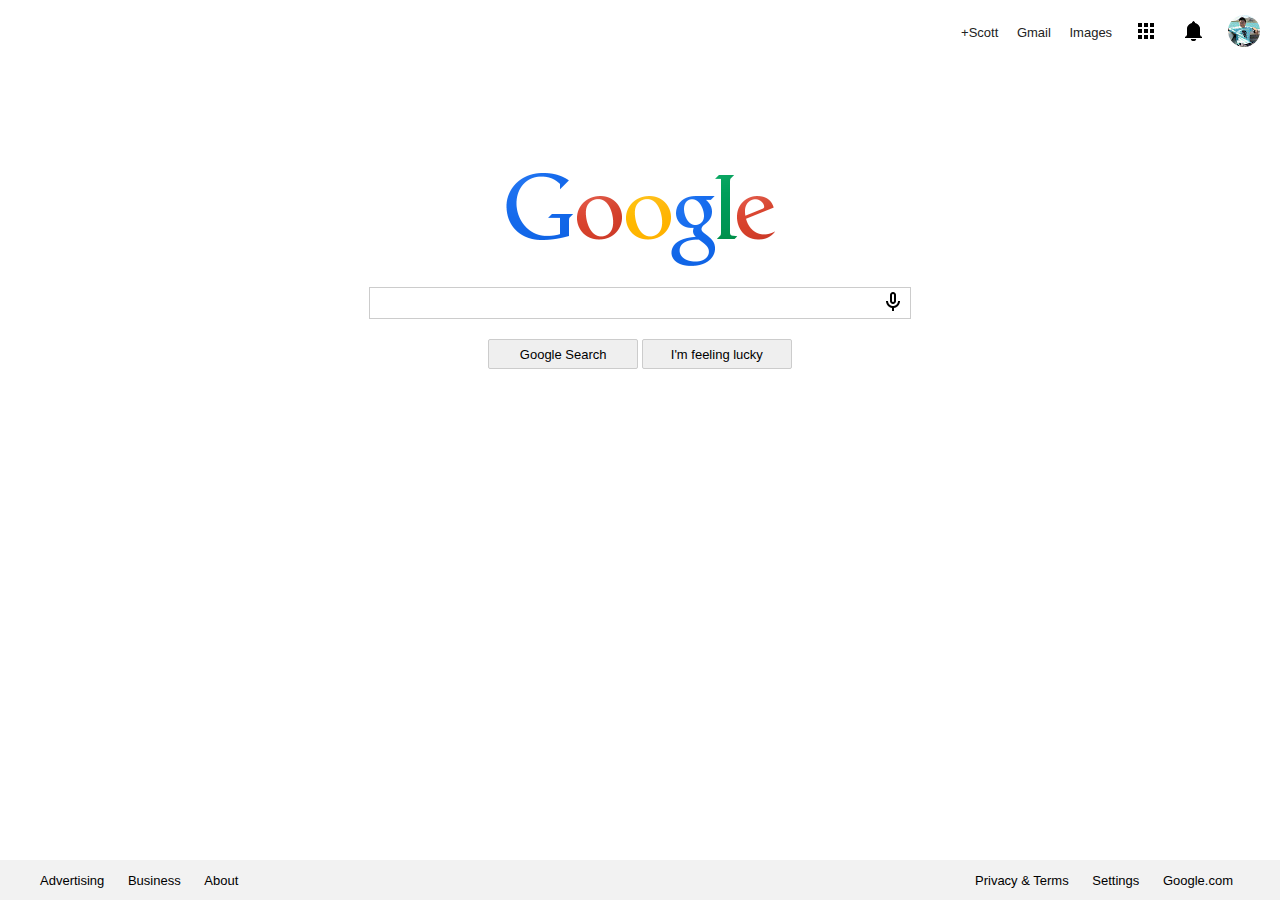
<file: google_homepage/index.html>
<!DOCTYPE html>
<html>

<head>
  <title>Google</title>
  <link rel="stylesheet" type="text/css" href="css/style.css">
  <link rel="stylesheet" type="text/css" href="css/normalize.css">
</head>

<body>
	<div id="nav">
    <div id="navbar">
	    <a href="#">+Scott</a>
	    <a href="#">Gmail</a>
	    <a href="#">Images</a>
      <a href="#"><img src="img/grid.png"></a>
      <a href="#"><img src="img/bell.png"></a>
      <a href="#"><img id="photo" src="img/photo.jpg"></a>
    </div>
	</div>

  <div id="searchbox">
    <img id="logo" src="img/google.png"><a/>
    <div id="searchform">
      <input type="text">
      <a href="#"><img id="voice" src="img/voice.gif"></a>
    </form>
  </div class="buttons">
    <button>Google Search</button>
    <button>I'm feeling lucky</button>
  </div>

  <div class="footer">
    <ul id="left">
      <li><a href="#"></a>Advertising</li>
      <li><a href="#"></a>Business</li>
      <li><a href="#"></a>About</li>
    </ul>

    <ul id="right">
      <li><a href="#"></a>Privacy & Terms</li>
      <li><a href="#"></a>Settings</li>
      <li><a href="#"></a>Google.com</li>
    </ul>

  </div>









</body>











</html>
</file>
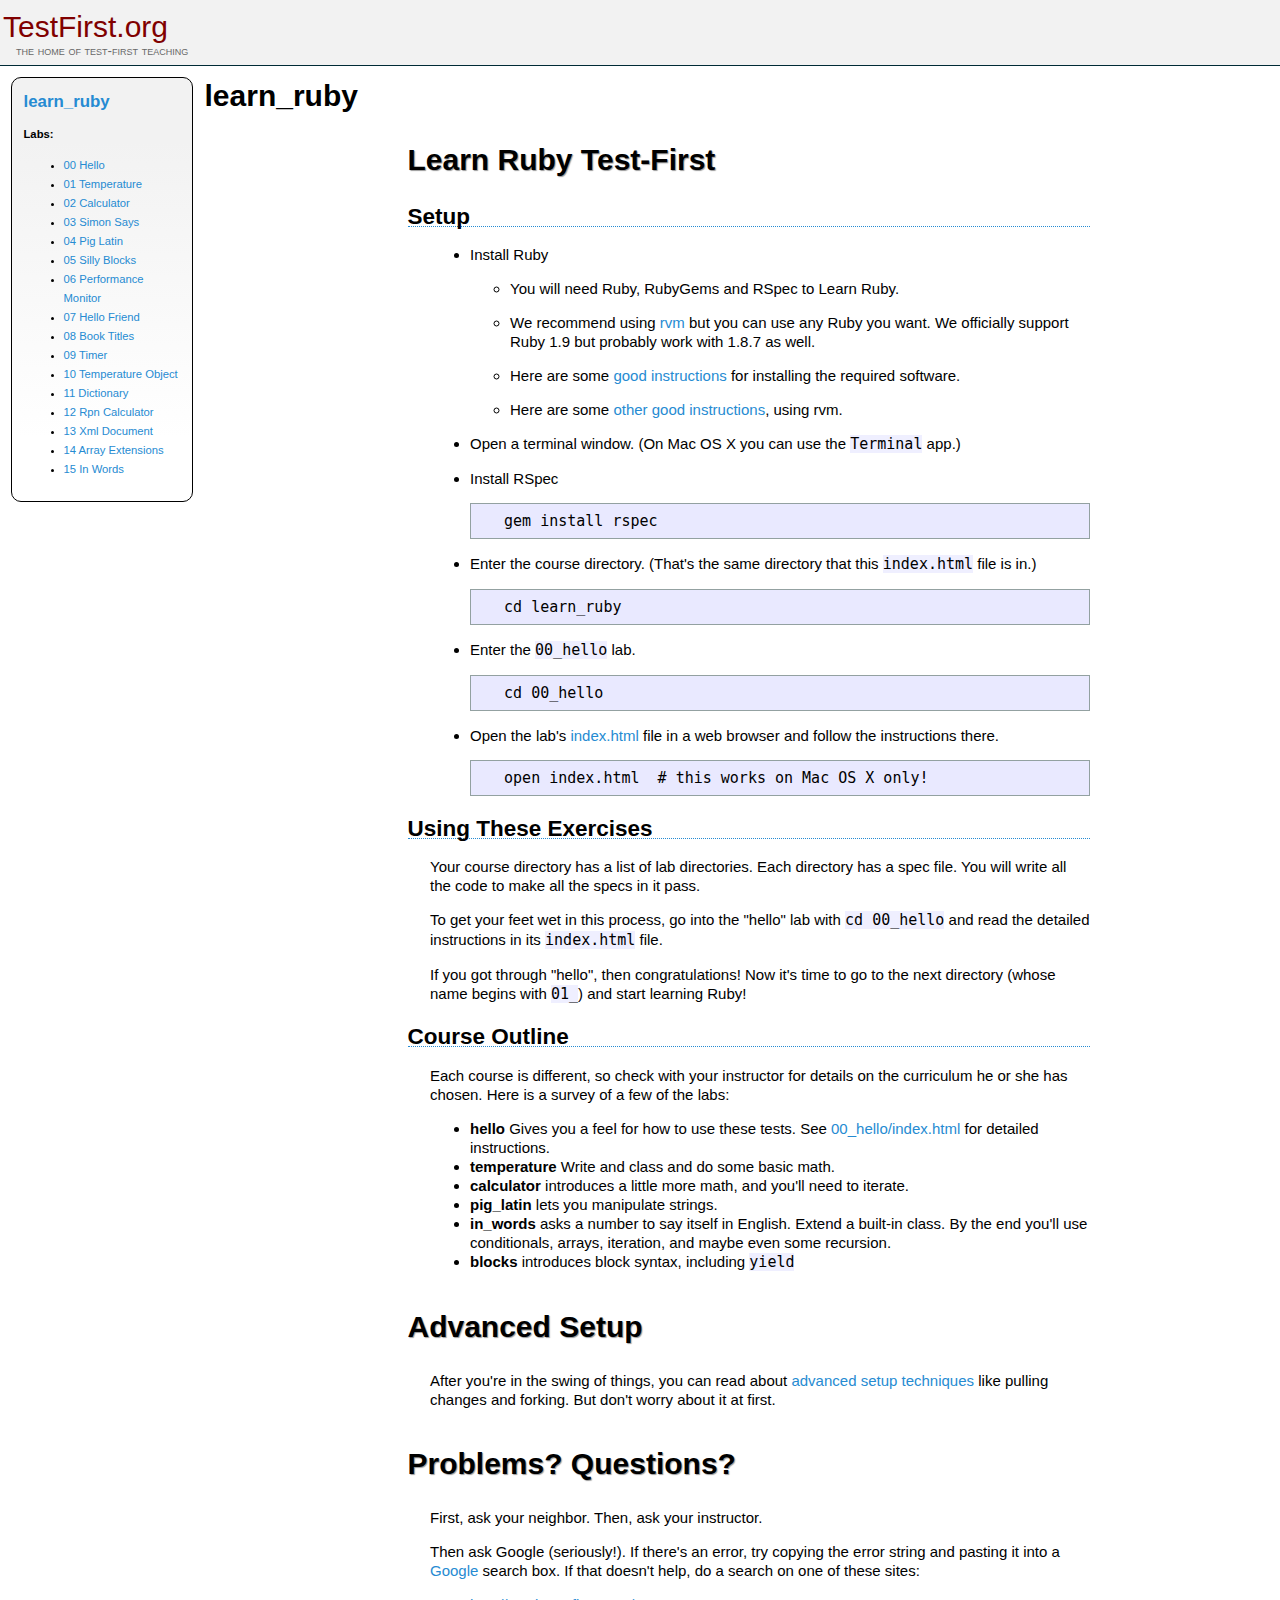
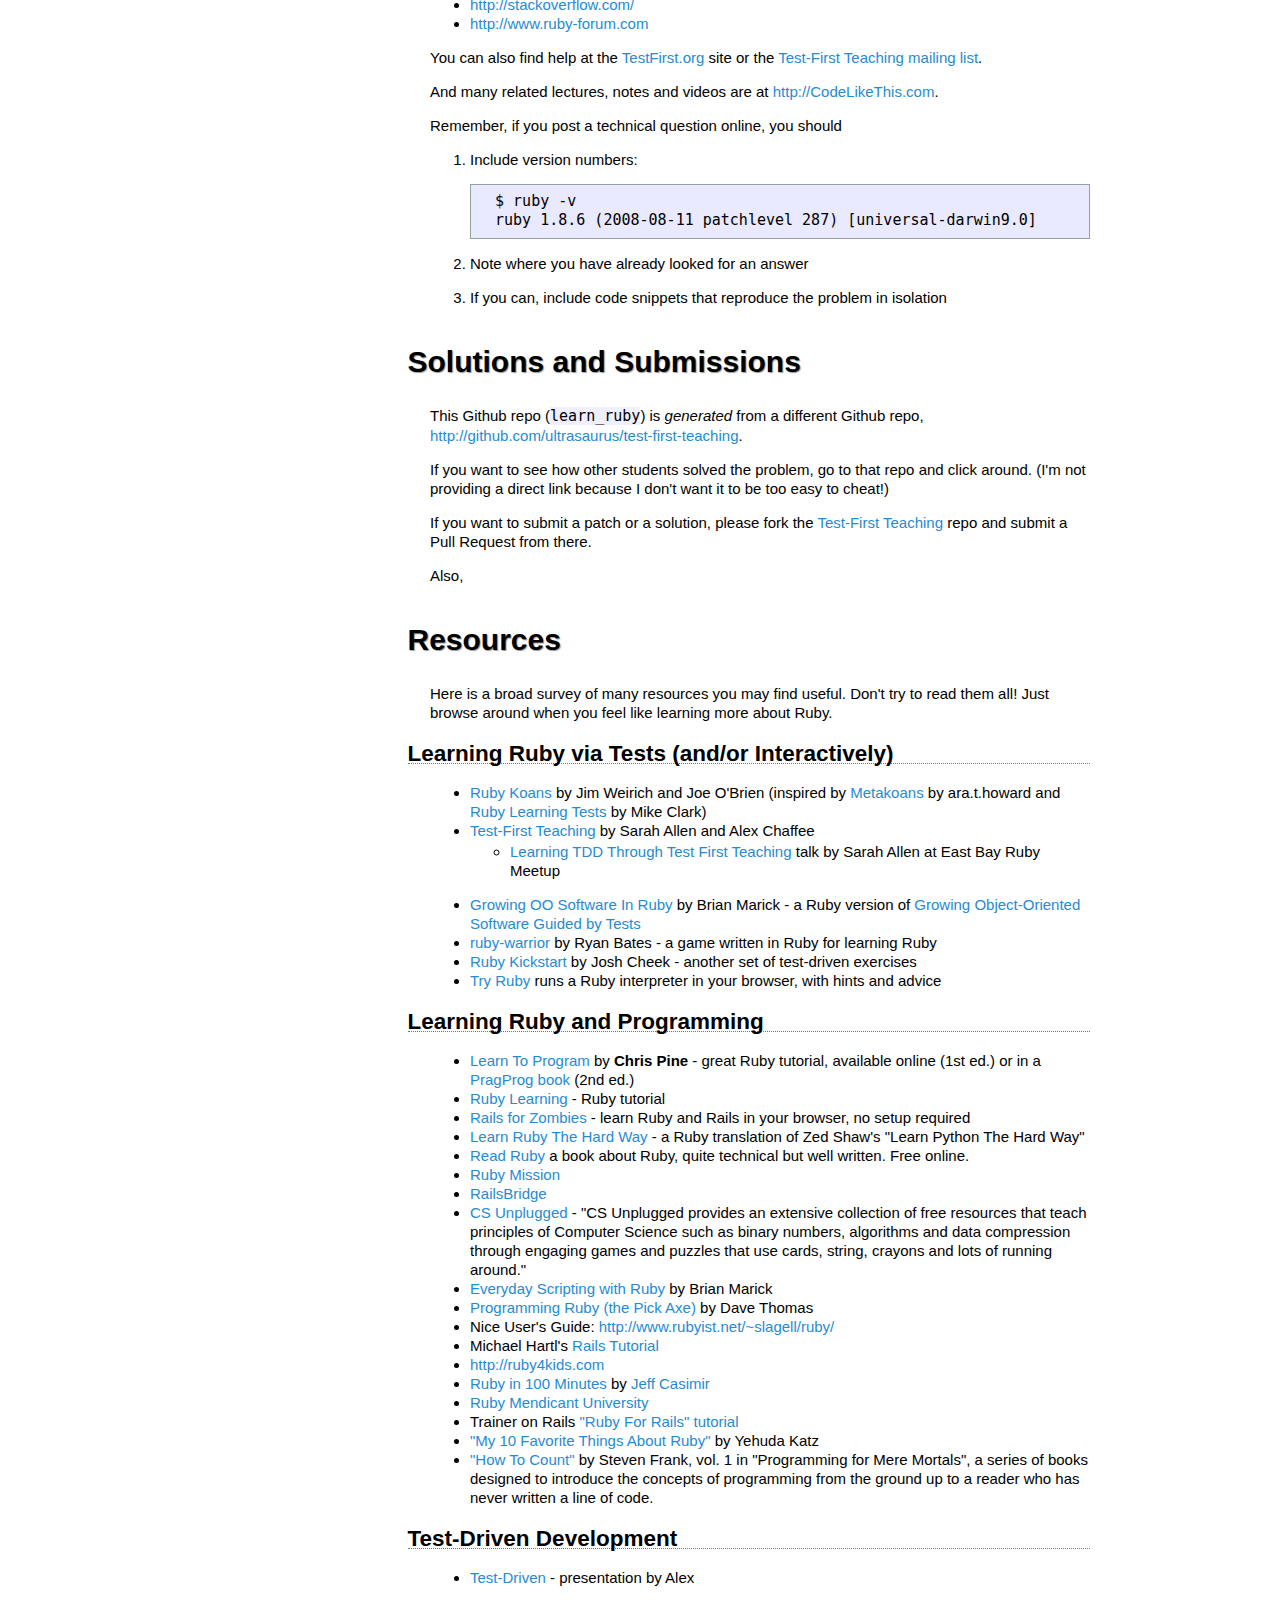
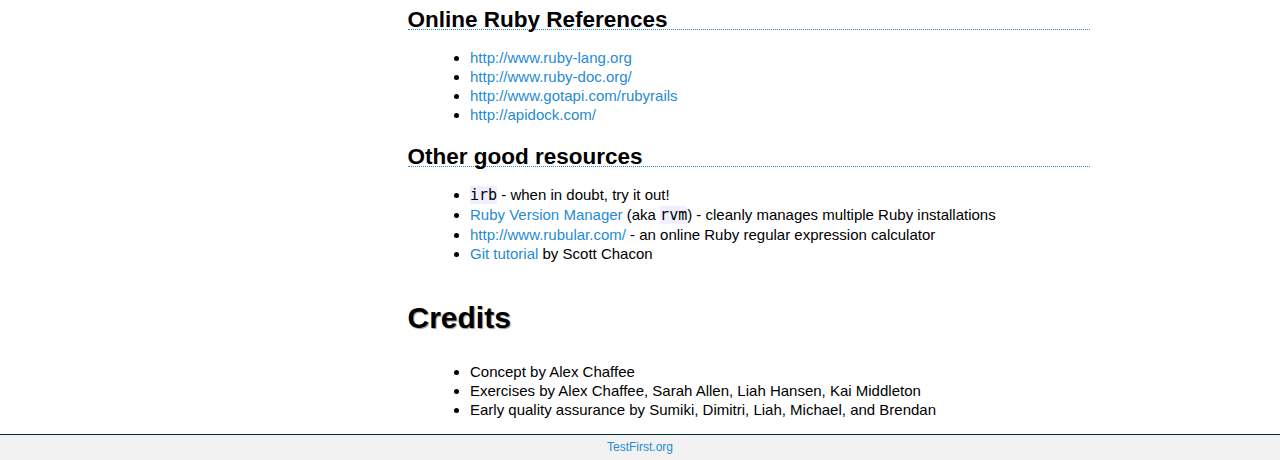
<file: ruby/learn_ruby/index.html>
<html>
  <head>
    <title>Test-First Teaching: learn_ruby: learn_ruby</title>
    <link href="assets/style.css" media="screen" rel="stylesheet" type="text/css" />
  </head>
  <body>
    <div class="header">
      <h1><a href="http://testfirst.org">TestFirst.org</a></h1>
      <h2>the home of test-first teaching</h2>
    </div>
    <div class="nav">
      <h2><a href="index.html">learn_ruby</a></h2>
      <b>Labs:</b>
      <ul>
        <li><a href="00_hello/index.html">00 Hello</a></li>
        <li><a href="01_temperature/index.html">01 Temperature</a></li>
        <li><a href="02_calculator/index.html">02 Calculator</a></li>
        <li><a href="03_simon_says/index.html">03 Simon Says</a></li>
        <li><a href="04_pig_latin/index.html">04 Pig Latin</a></li>
        <li><a href="05_silly_blocks/index.html">05 Silly Blocks</a></li>
        <li><a href="06_performance_monitor/index.html">06 Performance Monitor</a></li>
        <li><a href="07_hello_friend/index.html">07 Hello Friend</a></li>
        <li><a href="08_book_titles/index.html">08 Book Titles</a></li>
        <li><a href="09_timer/index.html">09 Timer</a></li>
        <li><a href="10_temperature_object/index.html">10 Temperature Object</a></li>
        <li><a href="11_dictionary/index.html">11 Dictionary</a></li>
        <li><a href="12_rpn_calculator/index.html">12 Rpn Calculator</a></li>
        <li><a href="13_xml_document/index.html">13 Xml Document</a></li>
        <li><a href="14_array_extensions/index.html">14 Array Extensions</a></li>
        <li><a href="15_in_words/index.html">15 In Words</a></li>
      </ul>
    </div>
    <h1>learn_ruby</h1>
    <div class="content"><h1>Learn Ruby Test-First</h1>

<h2>Setup</h2>

<ul>
<li><p>Install Ruby</p>

<ul>
<li>You will need Ruby, RubyGems and RSpec to Learn Ruby.</li>
<li>We recommend using <a href="http://rvm.beginrescueend.com">rvm</a> but you can use any Ruby you want. We officially support Ruby 1.9 but probably work with 1.8.7 as well.</li>
<li>Here are some <a href="http://www.wiki.devchix.com/index.php?title=Workshop_Installation_Notes_Rails_3">good instructions</a> for installing the required software.</li>
<li>Here are some <a href="http://ruby.railstutorial.org/ruby-on-rails-tutorial-book#sec:rubygems">other good instructions</a>, using rvm.</li>
</ul>
</li>
<li><p>Open a terminal window. (On Mac OS X you can use the <code>Terminal</code> app.)</p></li>
<li><p>Install RSpec</p>

<pre><code>  gem install rspec
</code></pre></li>
<li><p>Enter the course directory. (That's the same directory that this <code>index.html</code> file is in.)</p>

<pre><code>  cd learn_ruby
</code></pre></li>
<li><p>Enter the <code>00_hello</code> lab.</p>

<pre><code>  cd 00_hello
</code></pre></li>
<li><p>Open the lab's <a href="./00_hello/index.html">index.html</a> file in a web browser and follow the instructions there.</p>

<pre><code>  open index.html  # this works on Mac OS X only!
</code></pre></li>
</ul>


<h2>Using These Exercises</h2>

<p>Your course directory has a list of lab directories. Each
directory has a spec file. You will write all the code to make all the specs
in it pass.</p>

<p>To get your feet wet in this process, go into the "hello" lab with <code>cd
00_hello</code> and read the detailed instructions in its <code>index.html</code> file.</p>

<p>If you got through "hello", then congratulations! Now it's time to go to the
next directory (whose name begins with <code>01_</code>) and start learning Ruby!</p>

<h2>Course Outline</h2>

<p>Each course is different, so check with your instructor for details on the
curriculum he or she has chosen. Here is a survey of a few of the labs:</p>

<ul>
<li><strong>hello</strong>
Gives you a feel for how to use these tests.
See <a href="00_hello/index.html">00_hello/index.html</a> for detailed instructions.</li>
<li><strong>temperature</strong>
Write and class and do some basic math.</li>
<li><strong>calculator</strong> introduces a little more math, and you'll need to iterate.</li>
<li><strong>pig_latin</strong> lets you manipulate strings.</li>
<li><strong>in_words</strong> asks a number to say itself in English. Extend a built-in class. By the end you'll use conditionals, arrays, iteration, and maybe even some recursion.</li>
<li><strong>blocks</strong> introduces block syntax, including <code>yield</code></li>
</ul>


<h1>Advanced Setup</h1>

<p>After you're in the swing of things, you can read about <a href="advanced_setup.html">advanced setup techniques</a> like pulling changes and forking. But don't worry about it at first.</p>

<h1>Problems? Questions?</h1>

<p>First, ask your neighbor. Then, ask your instructor.</p>

<p>Then ask Google (seriously!). If there's an error, try copying the error string and pasting it into a <a href="http://google.com">Google</a> search box. If that doesn't help, do a search on one of these sites:</p>

<ul>
<li><a href="http://stackoverflow.com/">http://stackoverflow.com/</a></li>
<li><a href="http://www.ruby-forum.com">http://www.ruby-forum.com</a></li>
</ul>


<p>You can also find help at the <a href="http://testfirst.org">TestFirst.org</a> site or the <a href="http://groups.google.com/group/test-first-teaching">Test-First Teaching mailing list</a>.</p>

<p>And many related lectures, notes and videos are at <a href="http://CodeLikeThis.com">http://CodeLikeThis.com</a>.</p>

<p>Remember, if you post a technical question online, you should</p>

<ol>
<li><p>Include version numbers:</p>

<pre><code> $ ruby -v
 ruby 1.8.6 (2008-08-11 patchlevel 287) [universal-darwin9.0]
</code></pre></li>
<li><p>Note where you have already looked for an answer</p></li>
<li>If you can, include code snippets that reproduce the problem in isolation</li>
</ol>


<h1>Solutions and Submissions</h1>

<p>This Github repo (<code>learn_ruby</code>) is <em>generated</em> from a different Github repo, <a href="http://github.com/ultrasaurus/test-first-teaching">http://github.com/ultrasaurus/test-first-teaching</a>.</p>

<p>If you want to see how other students solved the problem, go to that repo and click around. (I'm not providing a direct link because I don't want it to be too easy to cheat!)</p>

<p>If you want to submit a patch or a solution, please fork the <a href="http://github.com/ultrasaurus/test-first-teaching">Test-First Teaching</a> repo and submit a Pull Request from there.</p>

<p>Also,</p>

<h1>Resources</h1>

<p>Here is a broad survey of many resources you may find useful. Don't try to read them all! Just browse around when you feel like learning more about Ruby.</p>

<h2>Learning Ruby via Tests (and/or Interactively)</h2>

<ul>
<li><a href="http://rubykoans.com">Ruby Koans</a> by Jim Weirich and Joe O'Brien (inspired by <a href="http://rubyquiz.com/quiz67.html">Metakoans</a> by ara.t.howard and <a href="http://clarkware.com/cgi/blosxom/2005/03/18">Ruby Learning Tests</a> by Mike Clark)</li>
<li><a href="http://testfirst.org">Test-First Teaching</a> by Sarah Allen and Alex Chaffee

<ul>
<li><a href="http://www.youtube.com/watch?v=KgfdlZuVz7I">Learning TDD Through Test First Teaching</a> talk by Sarah Allen at East Bay Ruby Meetup</li>
</ul>
</li>
<li><a href="http://www.exampler.com/blog/2009/12/17/growing-object-oriented-software-in-ruby/">Growing OO Software In Ruby</a> by Brian Marick - a Ruby version of <a href="http://www.growing-object-oriented-software.com/">Growing Object-Oriented Software Guided by Tests</a></li>
<li><a href="http://github.com/ryanb/ruby-warrior">ruby-warrior</a> by Ryan Bates - a game written in Ruby for learning Ruby</li>
<li><a href="https://github.com/JoshCheek/ruby-kickstart">Ruby Kickstart</a> by Josh Cheek - another set of test-driven exercises</li>
<li><a href="http://tryruby.org">Try Ruby</a> runs a Ruby interpreter in your browser, with hints and advice</li>
</ul>


<h2>Learning Ruby and Programming</h2>

<ul>
<li><a href="http://pine.fm/LearnToProgram/">Learn To Program</a> by <strong>Chris Pine</strong> - great Ruby tutorial, available online (1st ed.) or in a <a href="http://www.pragprog.com/titles/ltp2/learn-to-program-2nd-edition">PragProg book</a> (2nd ed.)</li>
<li><a href="http://rubylearning.com/satishtalim/tutorial.html">Ruby Learning</a> - Ruby tutorial</li>
<li><a href="http://railsforzombies.org">Rails for Zombies</a> - learn Ruby and Rails in your browser, no setup required</li>
<li><a href="http://ruby.learncodethehardway.org/">Learn Ruby The Hard Way</a> - a Ruby translation of Zed Shaw's "Learn Python The Hard Way"</li>
<li><a href="http://ruby.runpaint.org/">Read Ruby</a> a book about Ruby, quite technical but well written. Free online.</li>
<li><a href="http://github.com/alexch/mission">Ruby Mission</a></li>
<li><a href="http://groups.google.com/group/railsbridge">RailsBridge</a></li>
<li><a href="http://www.csunplugged.org/">CS Unplugged</a> - "CS Unplugged provides an extensive collection of free resources that teach principles of Computer Science such as binary numbers, algorithms and data compression through engaging games and puzzles that use cards, string, crayons and lots of running around."</li>
<li><a href="http://pragprog.com/titles/bmsft/everyday-scripting-with-ruby">Everyday Scripting with Ruby</a> by Brian Marick</li>
<li><a href="http://pragprog.com/titles/ruby/programming-ruby">Programming Ruby (the Pick Axe)</a> by Dave Thomas</li>
<li>Nice User's Guide: <a href="http://www.rubyist.net/~slagell/ruby/">http://www.rubyist.net/~slagell/ruby/</a></li>
<li>Michael Hartl's <a href="http://railstutorial.org">Rails Tutorial</a></li>
<li><a href="http://ruby4kids.com">http://ruby4kids.com</a></li>
<li><a href="http://jumpstartlab.com/resources/ruby-jumpstart/ruby/">Ruby in 100 Minutes</a> by <a href="http://jumpstartlab.com">Jeff Casimir</a></li>
<li><a href="http://university.rubymendicant.com">Ruby Mendicant University</a></li>
<li>Trainer on Rails <a href="http://www.public.traineronrails.com/courses/ruby/">"Ruby For Rails" tutorial</a></li>
<li><a href="http://yehudakatz.com/2009/08/24/my-10-favorite-things-about-the-ruby-language/">"My 10 Favorite Things About Ruby"</a> by Yehuda Katz</li>
<li><a href="http://stevenf.com/pages/book.html">"How To Count"</a> by Steven Frank, vol. 1 in "Programming for Mere Mortals", a series of books designed to introduce the concepts of programming from the ground up to a reader who has never written a line of code.</li>
</ul>


<h2>Test-Driven Development</h2>

<ul>
<li><a href="http://www.slideshare.net/alexchaffee/test-driven">Test-Driven</a> - presentation by Alex</li>
</ul>


<h2>Online Ruby References</h2>

<ul>
<li><a href="http://www.ruby-lang.org">http://www.ruby-lang.org</a></li>
<li><a href="http://www.ruby-doc.org/">http://www.ruby-doc.org/</a></li>
<li><a href="http://www.gotapi.com/rubyrails">http://www.gotapi.com/rubyrails</a></li>
<li><a href="http://apidock.com/">http://apidock.com/</a></li>
</ul>


<h2>Other good resources</h2>

<ul>
<li><code>irb</code> - when in doubt, try it out!</li>
<li><a href="http://rvm.beginrescueend.com/">Ruby Version Manager</a> (aka <code>rvm</code>) - cleanly manages multiple Ruby installations</li>
<li><a href="http://www.rubular.com/">http://www.rubular.com/</a> - an online Ruby regular expression calculator</li>
<li><a href="http://bit.ly/scott-chacon-git-101-tutorial">Git tutorial</a> by Scott Chacon</li>
</ul>


<h1>Credits</h1>

<ul>
<li>Concept by Alex Chaffee</li>
<li>Exercises by Alex Chaffee, Sarah Allen, Liah Hansen, Kai Middleton</li>
<li>Early quality assurance by Sumiki, Dimitri, Liah, Michael, and Brendan</li>
</ul>

</div>
    <div class="footer"><a href="http://testfirst.org">TestFirst.org</a></div>
  </body>
</html>
</file>
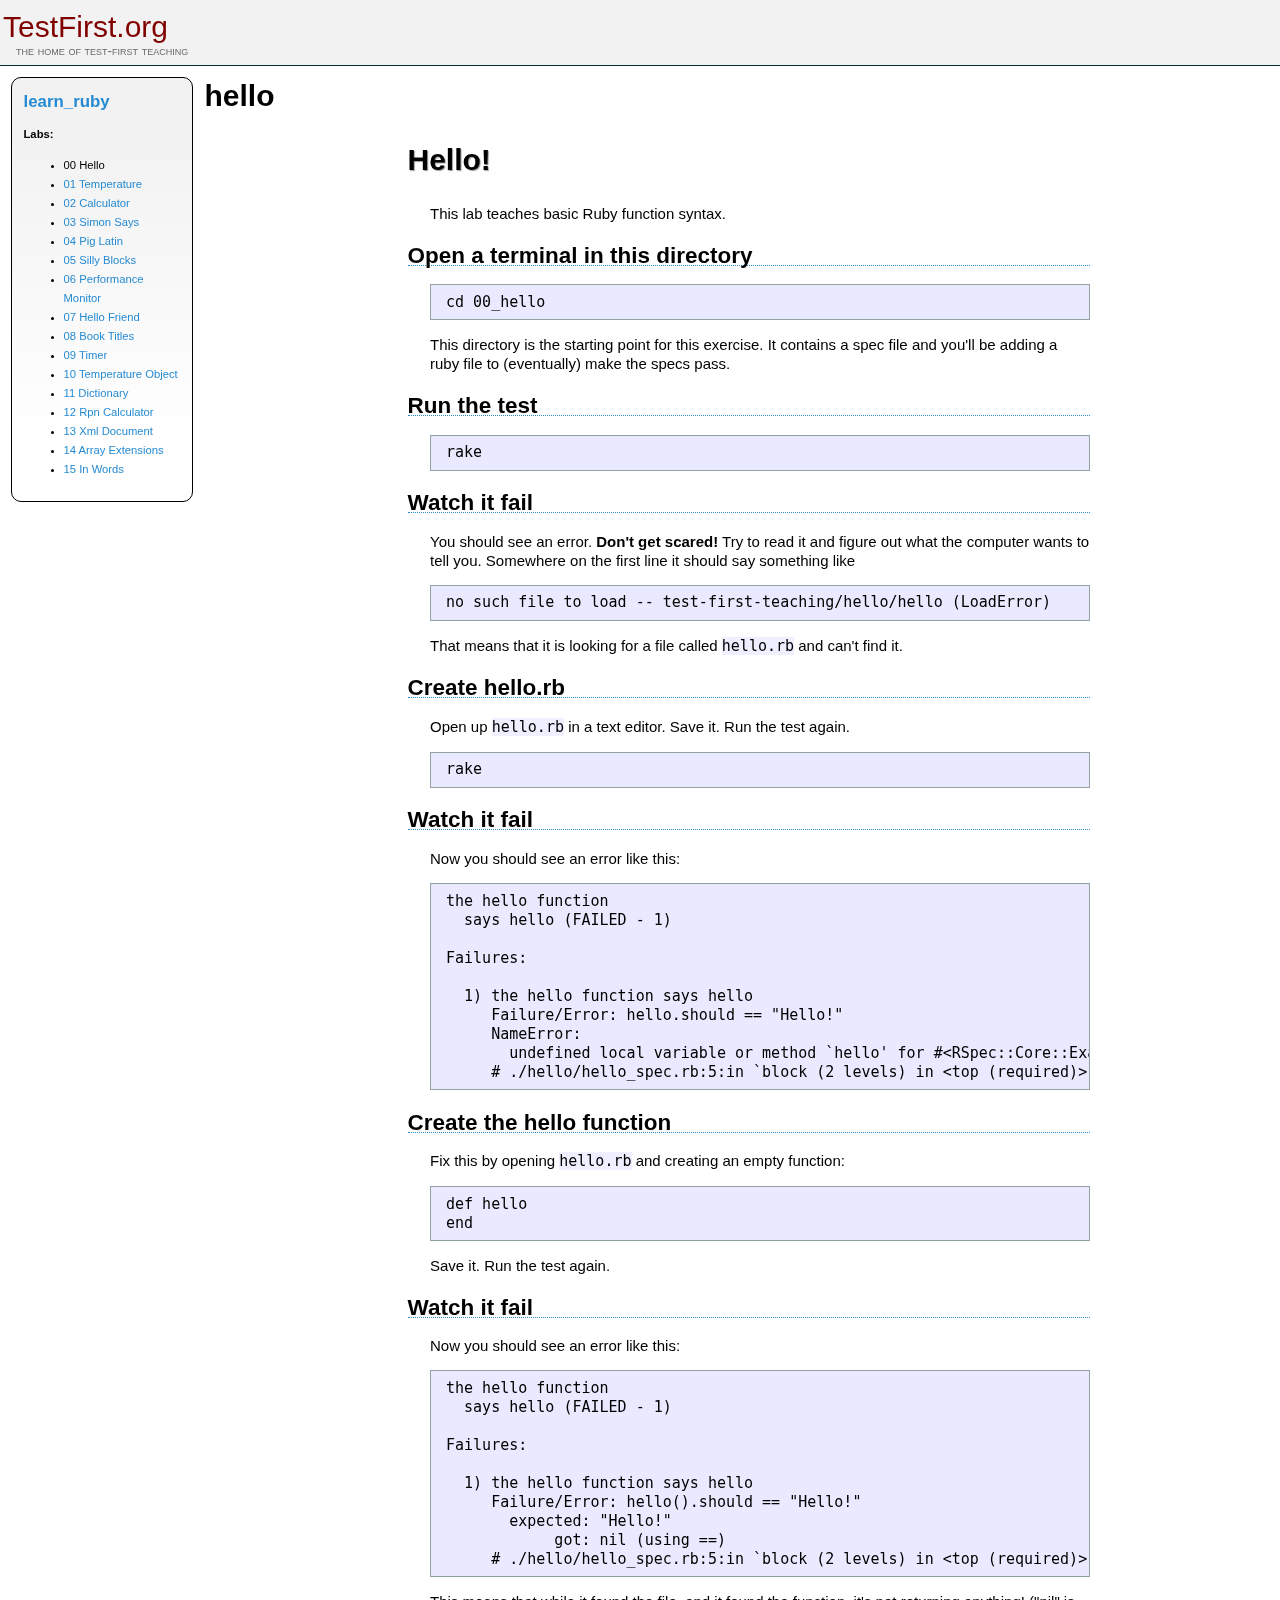
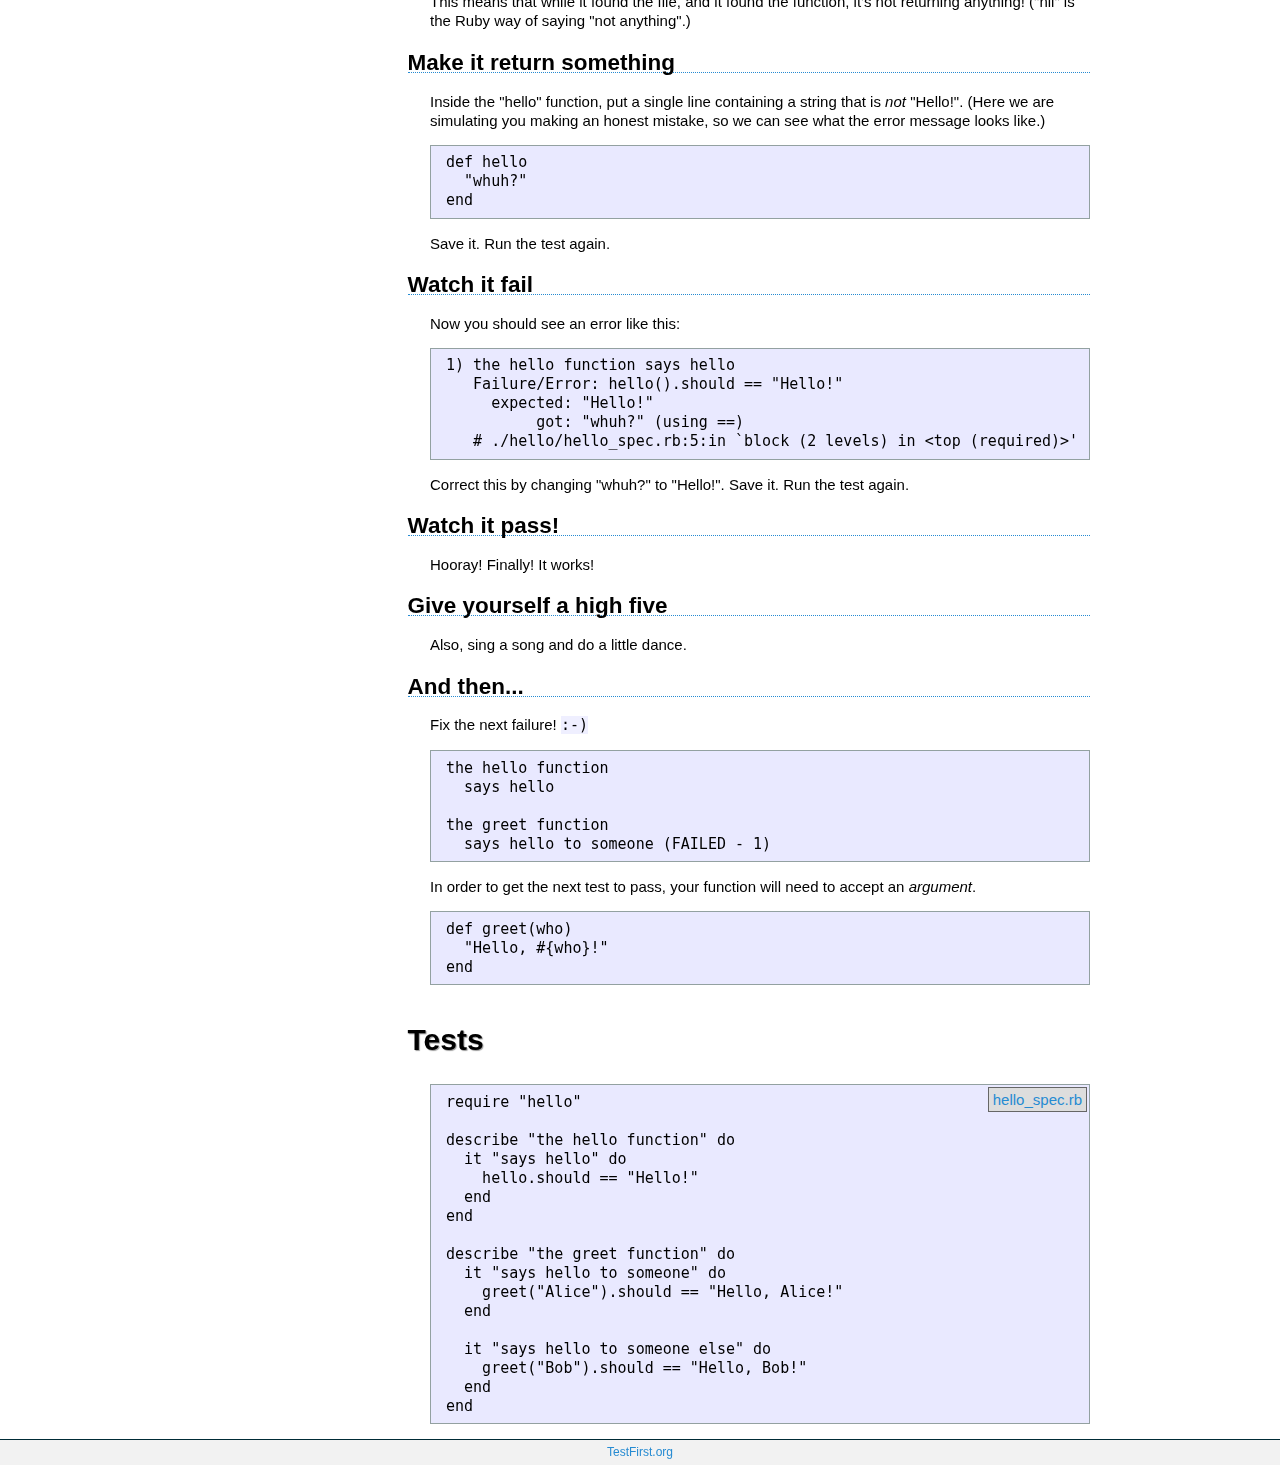
<file: ruby/learn_ruby/00_hello/index.html>
<html>
  <head>
    <title>Test-First Teaching: learn_ruby: hello</title>
    <link href="../assets/style.css" media="screen" rel="stylesheet" type="text/css" />
  </head>
  <body>
    <div class="header">
      <h1><a href="http://testfirst.org">TestFirst.org</a></h1>
      <h2>the home of test-first teaching</h2>
    </div>
    <div class="nav">
      <h2><a href="../index.html">learn_ruby</a></h2>
      <b>Labs:</b>
      <ul>
        <li>00 Hello</li>
        <li><a href="../01_temperature/index.html">01 Temperature</a></li>
        <li><a href="../02_calculator/index.html">02 Calculator</a></li>
        <li><a href="../03_simon_says/index.html">03 Simon Says</a></li>
        <li><a href="../04_pig_latin/index.html">04 Pig Latin</a></li>
        <li><a href="../05_silly_blocks/index.html">05 Silly Blocks</a></li>
        <li><a href="../06_performance_monitor/index.html">06 Performance Monitor</a></li>
        <li><a href="../07_hello_friend/index.html">07 Hello Friend</a></li>
        <li><a href="../08_book_titles/index.html">08 Book Titles</a></li>
        <li><a href="../09_timer/index.html">09 Timer</a></li>
        <li><a href="../10_temperature_object/index.html">10 Temperature Object</a></li>
        <li><a href="../11_dictionary/index.html">11 Dictionary</a></li>
        <li><a href="../12_rpn_calculator/index.html">12 Rpn Calculator</a></li>
        <li><a href="../13_xml_document/index.html">13 Xml Document</a></li>
        <li><a href="../14_array_extensions/index.html">14 Array Extensions</a></li>
        <li><a href="../15_in_words/index.html">15 In Words</a></li>
      </ul>
    </div>
    <h1>hello</h1>
    <div class="content"><div class="rspec_file">  <div class="intro"><h1>Hello!</h1>

<p>This lab teaches basic Ruby function syntax.</p>

<h2>Open a terminal in this directory</h2>

<pre><code>cd 00_hello
</code></pre>

<p>This directory is the starting point for this exercise. It contains a spec file and you'll be adding a ruby file to (eventually) make the specs pass.</p>

<h2>Run the test</h2>

<pre><code>rake
</code></pre>

<h2>Watch it fail</h2>

<p>You should see an error. <strong>Don't get scared!</strong> Try to read it and figure out what the computer wants to tell you. Somewhere on the first line it should say something like</p>

<pre><code>no such file to load -- test-first-teaching/hello/hello (LoadError)
</code></pre>

<p>That means that it is looking for a file called <code>hello.rb</code> and can't find it.</p>

<h2>Create hello.rb</h2>

<p>Open up <code>hello.rb</code> in a text editor. Save it. Run the test again.</p>

<pre><code>rake
</code></pre>

<h2>Watch it fail</h2>

<p>Now you should see an error like this:</p>

<pre><code>the hello function
  says hello (FAILED - 1)

Failures:

  1) the hello function says hello
     Failure/Error: hello.should == "Hello!"
     NameError:
       undefined local variable or method `hello' for #&lt;RSpec::Core::ExampleGroup::Nested_1:0x000001009b8808&gt;
     # ./hello/hello_spec.rb:5:in `block (2 levels) in &lt;top (required)&gt;'
</code></pre>

<h2>Create the hello function</h2>

<p>Fix this by opening <code>hello.rb</code> and creating an empty function:</p>

<pre><code>def hello
end
</code></pre>

<p>Save it. Run the test again.</p>

<h2>Watch it fail</h2>

<p>Now you should see an error like this:</p>

<pre><code>the hello function
  says hello (FAILED - 1)

Failures:

  1) the hello function says hello
     Failure/Error: hello().should == "Hello!"
       expected: "Hello!"
            got: nil (using ==)
     # ./hello/hello_spec.rb:5:in `block (2 levels) in &lt;top (required)&gt;'
</code></pre>

<p>This means that while it found the file, and it found the function, it's not returning anything! ("nil" is the Ruby way of saying "not anything".)</p>

<h2>Make it return something</h2>

<p>Inside the "hello" function, put a single line containing a string that is <em>not</em> "Hello!". (Here we are simulating you making an honest mistake, so we can see what the error message looks like.)</p>

<pre><code>def hello
  "whuh?"
end
</code></pre>

<p>Save it. Run the test again.</p>

<h2>Watch it fail</h2>

<p>Now you should see an error like this:</p>

<pre><code>1) the hello function says hello
   Failure/Error: hello().should == "Hello!"
     expected: "Hello!"
          got: "whuh?" (using ==)
   # ./hello/hello_spec.rb:5:in `block (2 levels) in &lt;top (required)&gt;'
</code></pre>

<p>Correct this by changing "whuh?" to "Hello!". Save it. Run the test again.</p>

<h2>Watch it pass!</h2>

<p>Hooray! Finally! It works!</p>

<h2>Give yourself a high five</h2>

<p>Also, sing a song and do a little dance.</p>

<h2>And then...</h2>

<p>Fix the next failure! <code>:-)</code></p>

<pre><code>the hello function
  says hello

the greet function
  says hello to someone (FAILED - 1)
</code></pre>

<p>In order to get the next test to pass, your function will need to accept an <em>argument</em>.</p>

<pre><code>def greet(who)
  "Hello, #{who}!"
end
</code></pre>
</div>
  <div class="tests">
    <h1>Tests</h1>
<a class="raw_file" href="hello_spec.rb">hello_spec.rb</a>
    <pre>require &quot;hello&quot;

describe &quot;the hello function&quot; do
  it &quot;says hello&quot; do
    hello.should == &quot;Hello!&quot;
  end
end

describe &quot;the greet function&quot; do
  it &quot;says hello to someone&quot; do
    greet(&quot;Alice&quot;).should == &quot;Hello, Alice!&quot;
  end

  it &quot;says hello to someone else&quot; do
    greet(&quot;Bob&quot;).should == &quot;Hello, Bob!&quot;
  end
end</pre>
  </div>
</div>
</div>
    <div class="footer"><a href="http://testfirst.org">TestFirst.org</a></div>
  </body>
</html>
</file>
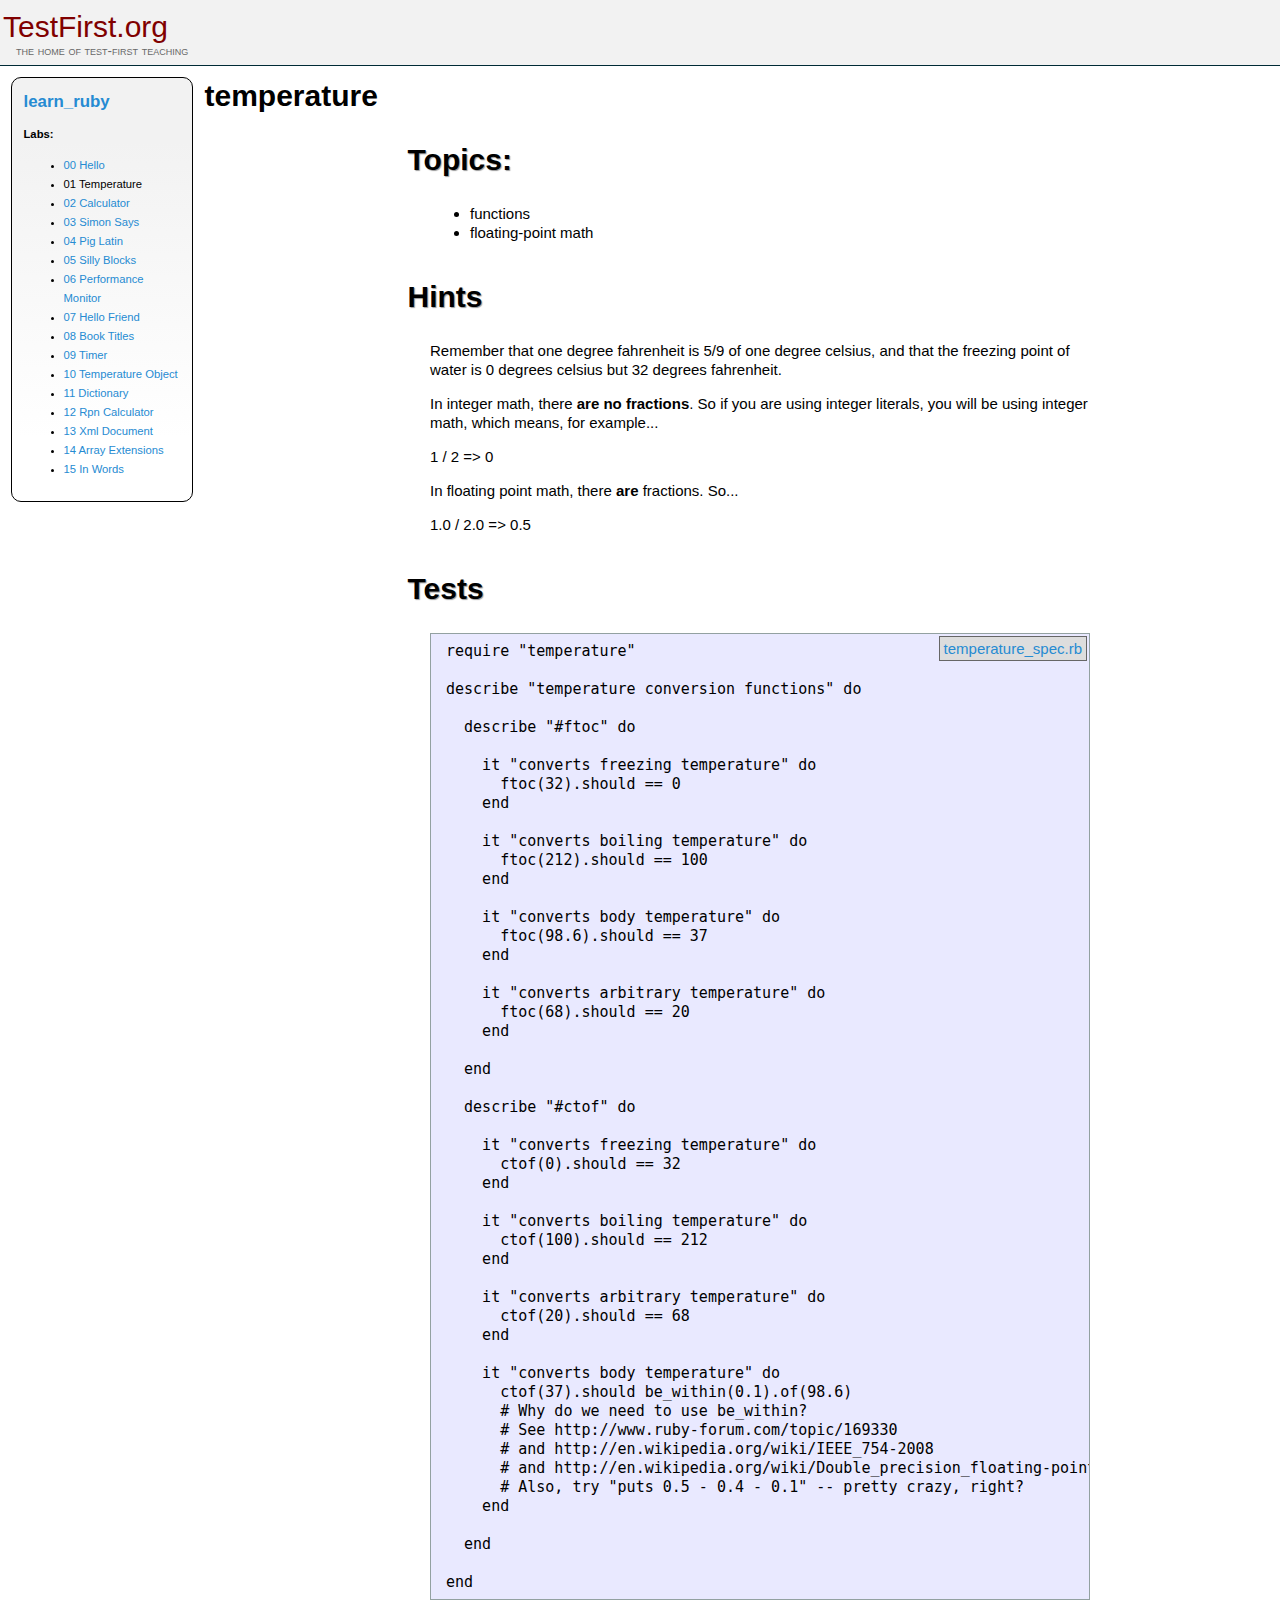
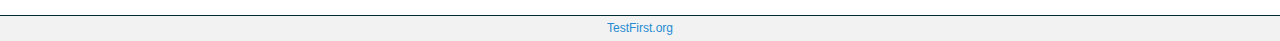
<file: ruby/learn_ruby/01_temperature/index.html>
<html>
  <head>
    <title>Test-First Teaching: learn_ruby: temperature</title>
    <link href="../assets/style.css" media="screen" rel="stylesheet" type="text/css" />
  </head>
  <body>
    <div class="header">
      <h1><a href="http://testfirst.org">TestFirst.org</a></h1>
      <h2>the home of test-first teaching</h2>
    </div>
    <div class="nav">
      <h2><a href="../index.html">learn_ruby</a></h2>
      <b>Labs:</b>
      <ul>
        <li><a href="../00_hello/index.html">00 Hello</a></li>
        <li>01 Temperature</li>
        <li><a href="../02_calculator/index.html">02 Calculator</a></li>
        <li><a href="../03_simon_says/index.html">03 Simon Says</a></li>
        <li><a href="../04_pig_latin/index.html">04 Pig Latin</a></li>
        <li><a href="../05_silly_blocks/index.html">05 Silly Blocks</a></li>
        <li><a href="../06_performance_monitor/index.html">06 Performance Monitor</a></li>
        <li><a href="../07_hello_friend/index.html">07 Hello Friend</a></li>
        <li><a href="../08_book_titles/index.html">08 Book Titles</a></li>
        <li><a href="../09_timer/index.html">09 Timer</a></li>
        <li><a href="../10_temperature_object/index.html">10 Temperature Object</a></li>
        <li><a href="../11_dictionary/index.html">11 Dictionary</a></li>
        <li><a href="../12_rpn_calculator/index.html">12 Rpn Calculator</a></li>
        <li><a href="../13_xml_document/index.html">13 Xml Document</a></li>
        <li><a href="../14_array_extensions/index.html">14 Array Extensions</a></li>
        <li><a href="../15_in_words/index.html">15 In Words</a></li>
      </ul>
    </div>
    <h1>temperature</h1>
    <div class="content"><div class="rspec_file">  <div class="intro"><h1>Topics:</h1>

<ul>
<li>functions</li>
<li>floating-point math</li>
</ul>


<h1>Hints</h1>

<p>Remember that one degree fahrenheit is 5/9 of one degree celsius, and that the freezing point of water is 0 degrees celsius but 32 degrees fahrenheit.</p>

<p>In integer math, there <strong>are no fractions</strong>. So if you are using integer literals, you will be using integer math, which means, for example...</p>

<p>   1 / 2 => 0</p>

<p>In floating point math, there <strong>are</strong> fractions. So...</p>

<p>   1.0 / 2.0 => 0.5</p>
</div>
  <div class="tests">
    <h1>Tests</h1>
<a class="raw_file" href="temperature_spec.rb">temperature_spec.rb</a>
    <pre>
require &quot;temperature&quot;

describe &quot;temperature conversion functions&quot; do

  describe &quot;#ftoc&quot; do

    it &quot;converts freezing temperature&quot; do
      ftoc(32).should == 0
    end

    it &quot;converts boiling temperature&quot; do
      ftoc(212).should == 100
    end

    it &quot;converts body temperature&quot; do
      ftoc(98.6).should == 37
    end

    it &quot;converts arbitrary temperature&quot; do
      ftoc(68).should == 20
    end

  end

  describe &quot;#ctof&quot; do

    it &quot;converts freezing temperature&quot; do
      ctof(0).should == 32
    end

    it &quot;converts boiling temperature&quot; do
      ctof(100).should == 212
    end

    it &quot;converts arbitrary temperature&quot; do
      ctof(20).should == 68
    end

    it &quot;converts body temperature&quot; do
      ctof(37).should be_within(0.1).of(98.6)
      # Why do we need to use be_within?
      # See http://www.ruby-forum.com/topic/169330
      # and http://en.wikipedia.org/wiki/IEEE_754-2008
      # and http://en.wikipedia.org/wiki/Double_precision_floating-point_format
      # Also, try &quot;puts 0.5 - 0.4 - 0.1&quot; -- pretty crazy, right?
    end

  end

end</pre>
  </div>
</div>
</div>
    <div class="footer"><a href="http://testfirst.org">TestFirst.org</a></div>
  </body>
</html>
</file>
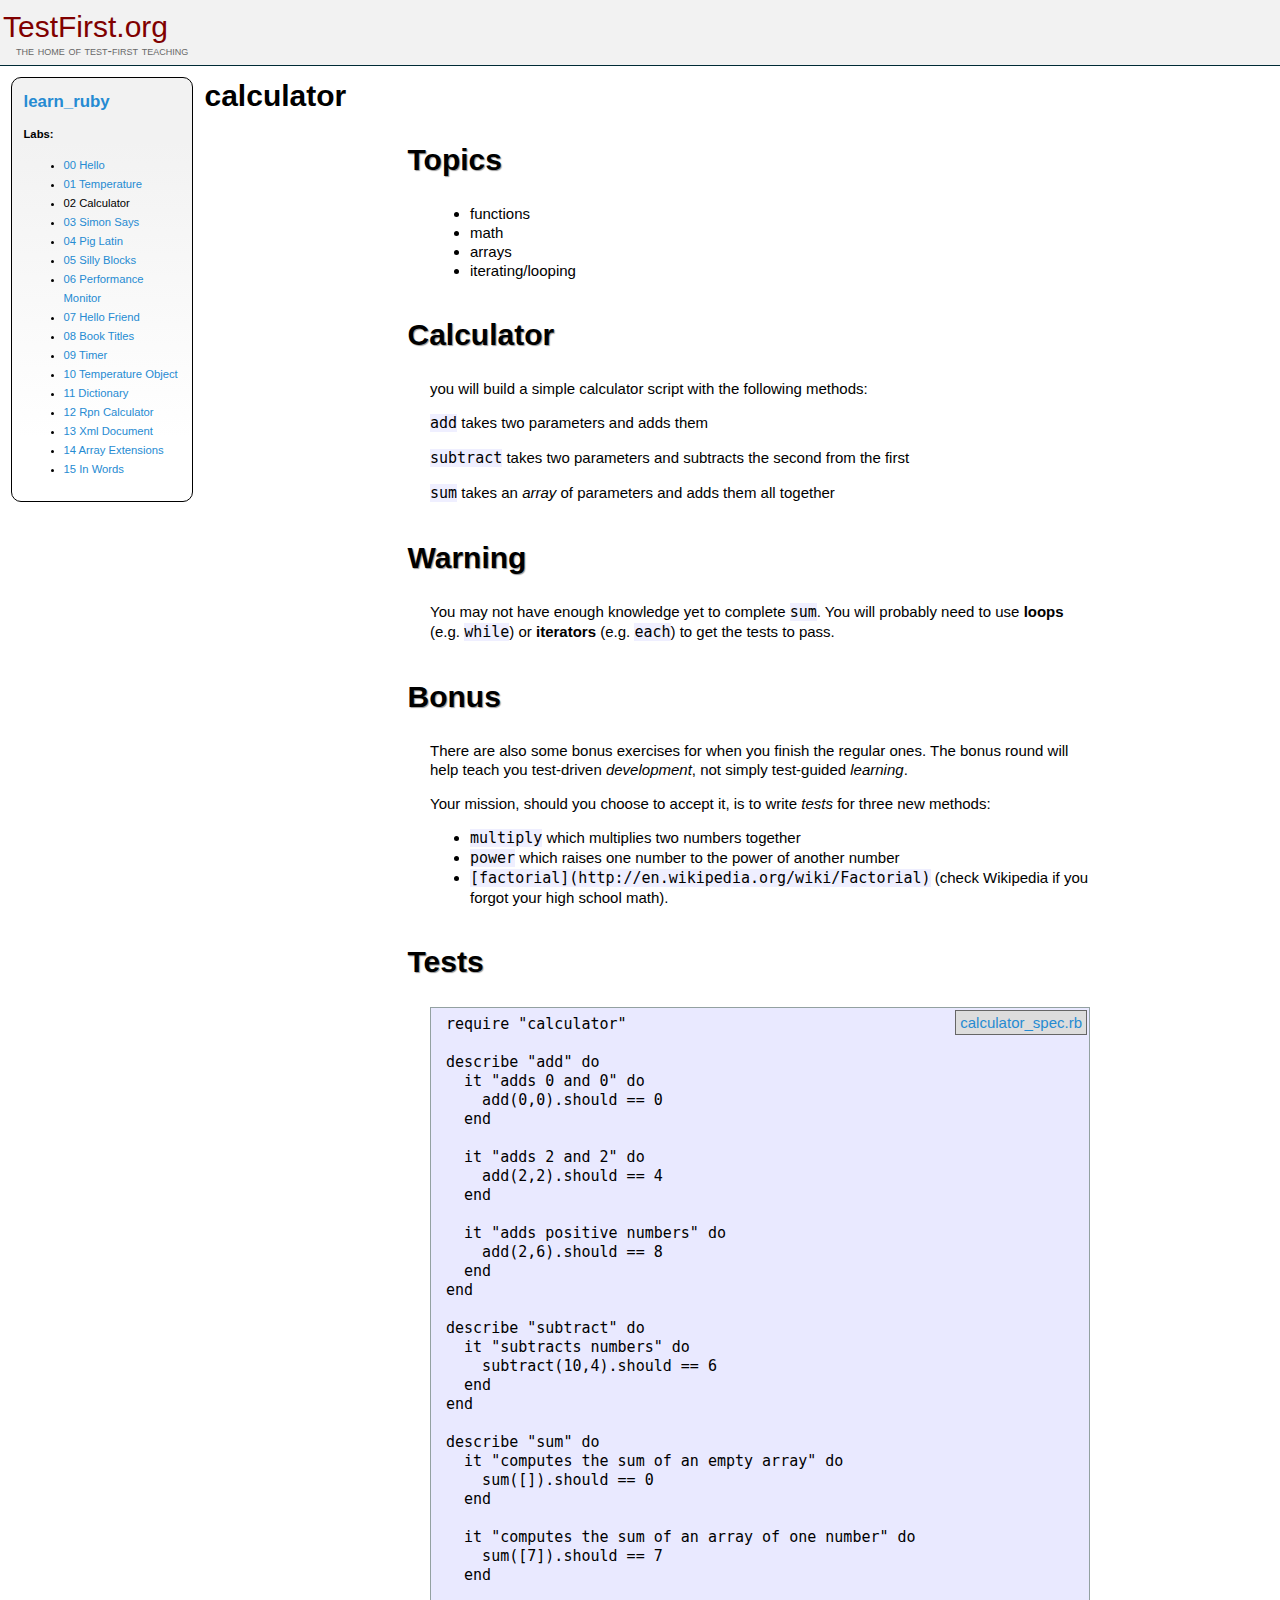
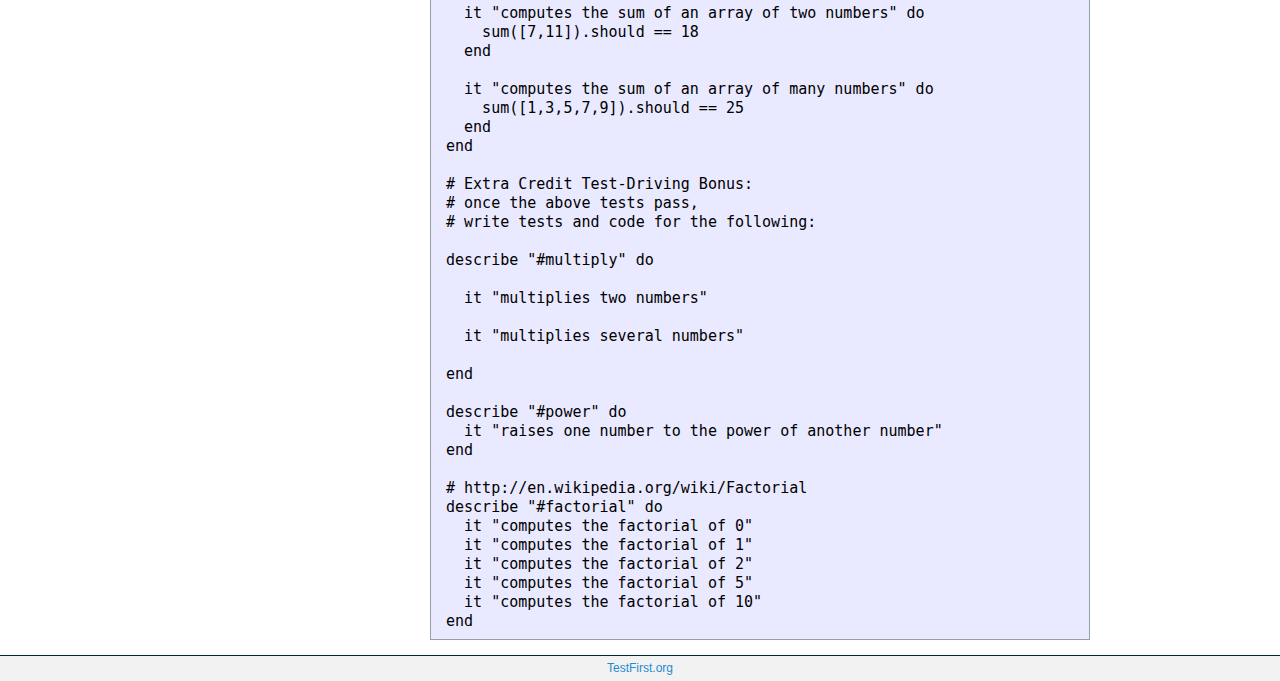
<file: ruby/learn_ruby/02_calculator/index.html>
<html>
  <head>
    <title>Test-First Teaching: learn_ruby: calculator</title>
    <link href="../assets/style.css" media="screen" rel="stylesheet" type="text/css" />
  </head>
  <body>
    <div class="header">
      <h1><a href="http://testfirst.org">TestFirst.org</a></h1>
      <h2>the home of test-first teaching</h2>
    </div>
    <div class="nav">
      <h2><a href="../index.html">learn_ruby</a></h2>
      <b>Labs:</b>
      <ul>
        <li><a href="../00_hello/index.html">00 Hello</a></li>
        <li><a href="../01_temperature/index.html">01 Temperature</a></li>
        <li>02 Calculator</li>
        <li><a href="../03_simon_says/index.html">03 Simon Says</a></li>
        <li><a href="../04_pig_latin/index.html">04 Pig Latin</a></li>
        <li><a href="../05_silly_blocks/index.html">05 Silly Blocks</a></li>
        <li><a href="../06_performance_monitor/index.html">06 Performance Monitor</a></li>
        <li><a href="../07_hello_friend/index.html">07 Hello Friend</a></li>
        <li><a href="../08_book_titles/index.html">08 Book Titles</a></li>
        <li><a href="../09_timer/index.html">09 Timer</a></li>
        <li><a href="../10_temperature_object/index.html">10 Temperature Object</a></li>
        <li><a href="../11_dictionary/index.html">11 Dictionary</a></li>
        <li><a href="../12_rpn_calculator/index.html">12 Rpn Calculator</a></li>
        <li><a href="../13_xml_document/index.html">13 Xml Document</a></li>
        <li><a href="../14_array_extensions/index.html">14 Array Extensions</a></li>
        <li><a href="../15_in_words/index.html">15 In Words</a></li>
      </ul>
    </div>
    <h1>calculator</h1>
    <div class="content"><div class="rspec_file">  <div class="intro"><h1>Topics</h1>

<ul>
<li>functions</li>
<li>math</li>
<li>arrays</li>
<li>iterating/looping</li>
</ul>


<h1>Calculator</h1>

<p>you will build a simple calculator script with the following methods:</p>

<p><code>add</code> takes two parameters and adds them</p>

<p><code>subtract</code> takes two parameters and subtracts the second from the first</p>

<p><code>sum</code> takes an <em>array</em> of parameters and adds them all together</p>

<h1>Warning</h1>

<p>You may not have enough knowledge yet to complete <code>sum</code>. You will probably
need to use <strong>loops</strong> (e.g. <code>while</code>) or <strong>iterators</strong> (e.g. <code>each</code>) to
get the tests to pass.</p>

<h1>Bonus</h1>

<p>There are also some bonus exercises for when you finish the regular ones. The bonus round will help teach you test-driven <em>development</em>, not simply test-guided <em>learning</em>.</p>

<p>Your mission, should you choose to accept it, is to write <em>tests</em> for three new methods:</p>

<ul>
<li><code>multiply</code> which multiplies two numbers together</li>
<li><code>power</code> which raises one number to the power of another number</li>
<li><code>[factorial](http://en.wikipedia.org/wiki/Factorial)</code> (check Wikipedia if you forgot your high school math).</li>
</ul>

</div>
  <div class="tests">
    <h1>Tests</h1>
<a class="raw_file" href="calculator_spec.rb">calculator_spec.rb</a>
    <pre>
require &quot;calculator&quot;

describe &quot;add&quot; do
  it &quot;adds 0 and 0&quot; do
    add(0,0).should == 0
  end

  it &quot;adds 2 and 2&quot; do
    add(2,2).should == 4
  end

  it &quot;adds positive numbers&quot; do
    add(2,6).should == 8
  end
end

describe &quot;subtract&quot; do
  it &quot;subtracts numbers&quot; do
    subtract(10,4).should == 6
  end
end

describe &quot;sum&quot; do
  it &quot;computes the sum of an empty array&quot; do
    sum([]).should == 0
  end

  it &quot;computes the sum of an array of one number&quot; do
    sum([7]).should == 7
  end

  it &quot;computes the sum of an array of two numbers&quot; do
    sum([7,11]).should == 18
  end

  it &quot;computes the sum of an array of many numbers&quot; do
    sum([1,3,5,7,9]).should == 25
  end
end

# Extra Credit Test-Driving Bonus:
# once the above tests pass,
# write tests and code for the following:

describe &quot;#multiply&quot; do

  it &quot;multiplies two numbers&quot;

  it &quot;multiplies several numbers&quot;

end

describe &quot;#power&quot; do
  it &quot;raises one number to the power of another number&quot;
end

# http://en.wikipedia.org/wiki/Factorial
describe &quot;#factorial&quot; do
  it &quot;computes the factorial of 0&quot;
  it &quot;computes the factorial of 1&quot;
  it &quot;computes the factorial of 2&quot;
  it &quot;computes the factorial of 5&quot;
  it &quot;computes the factorial of 10&quot;
end</pre>
  </div>
</div>
</div>
    <div class="footer"><a href="http://testfirst.org">TestFirst.org</a></div>
  </body>
</html>
</file>
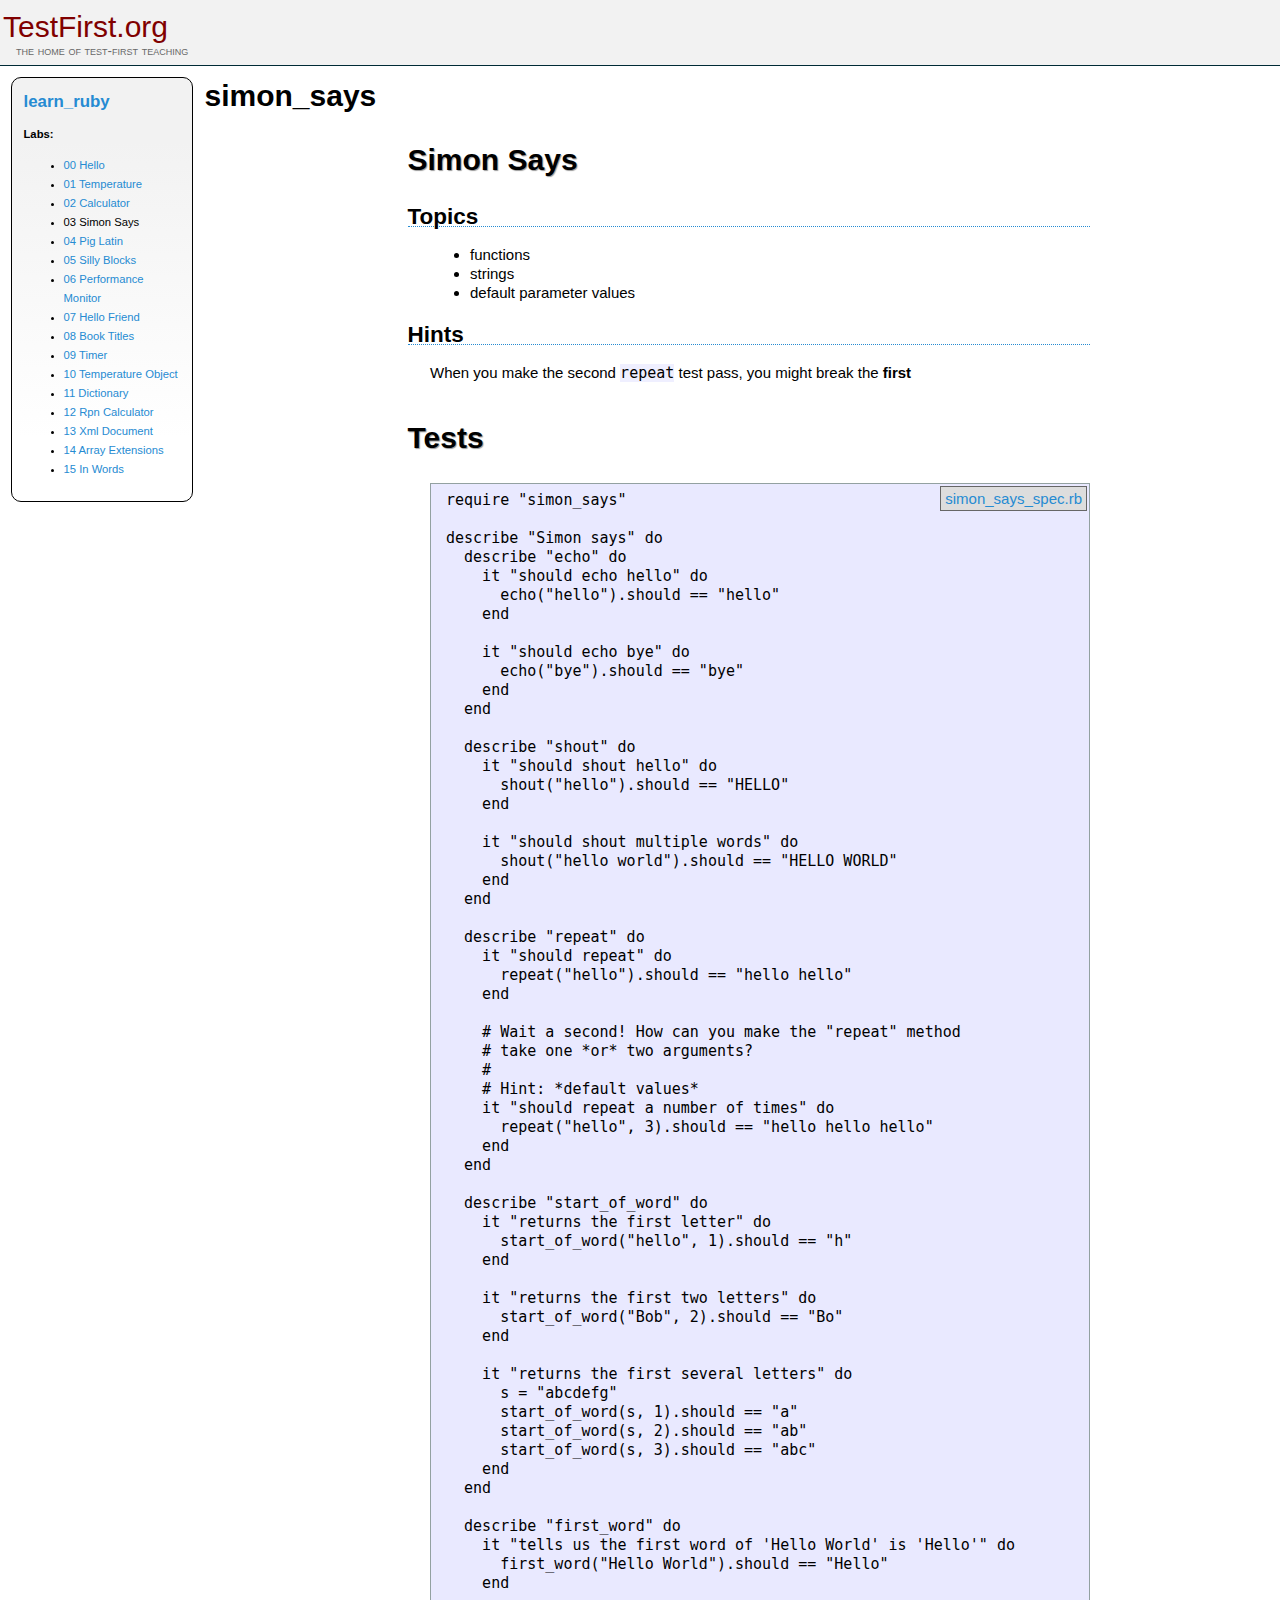
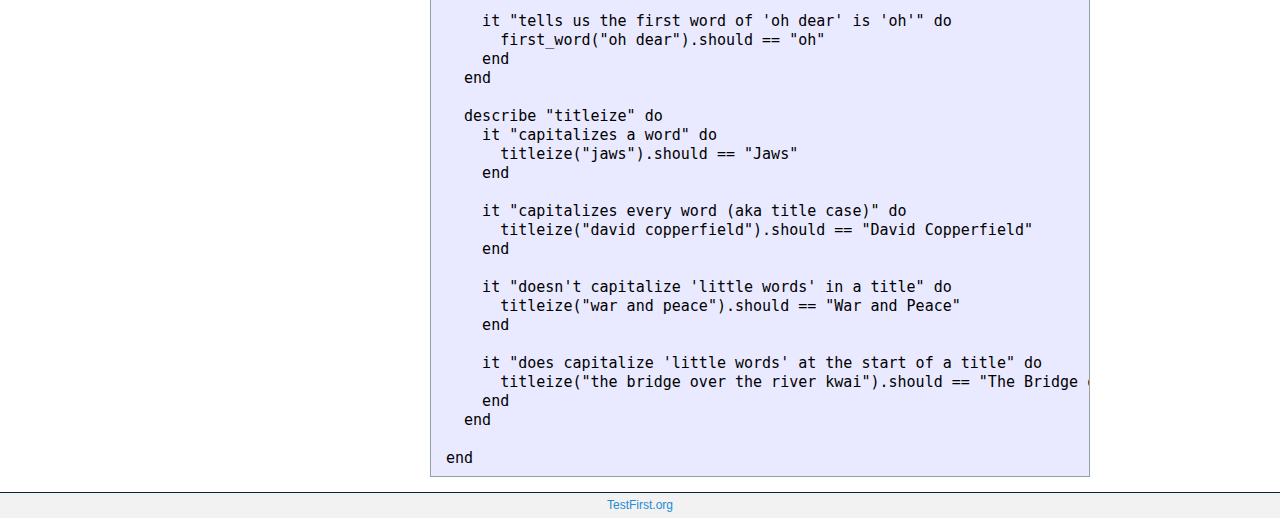
<file: ruby/learn_ruby/03_simon_says/index.html>
<html>
  <head>
    <title>Test-First Teaching: learn_ruby: simon_says</title>
    <link href="../assets/style.css" media="screen" rel="stylesheet" type="text/css" />
  </head>
  <body>
    <div class="header">
      <h1><a href="http://testfirst.org">TestFirst.org</a></h1>
      <h2>the home of test-first teaching</h2>
    </div>
    <div class="nav">
      <h2><a href="../index.html">learn_ruby</a></h2>
      <b>Labs:</b>
      <ul>
        <li><a href="../00_hello/index.html">00 Hello</a></li>
        <li><a href="../01_temperature/index.html">01 Temperature</a></li>
        <li><a href="../02_calculator/index.html">02 Calculator</a></li>
        <li>03 Simon Says</li>
        <li><a href="../04_pig_latin/index.html">04 Pig Latin</a></li>
        <li><a href="../05_silly_blocks/index.html">05 Silly Blocks</a></li>
        <li><a href="../06_performance_monitor/index.html">06 Performance Monitor</a></li>
        <li><a href="../07_hello_friend/index.html">07 Hello Friend</a></li>
        <li><a href="../08_book_titles/index.html">08 Book Titles</a></li>
        <li><a href="../09_timer/index.html">09 Timer</a></li>
        <li><a href="../10_temperature_object/index.html">10 Temperature Object</a></li>
        <li><a href="../11_dictionary/index.html">11 Dictionary</a></li>
        <li><a href="../12_rpn_calculator/index.html">12 Rpn Calculator</a></li>
        <li><a href="../13_xml_document/index.html">13 Xml Document</a></li>
        <li><a href="../14_array_extensions/index.html">14 Array Extensions</a></li>
        <li><a href="../15_in_words/index.html">15 In Words</a></li>
      </ul>
    </div>
    <h1>simon_says</h1>
    <div class="content"><div class="rspec_file">  <div class="intro"><h1>Simon Says</h1>

<h2>Topics</h2>

<ul>
<li>functions</li>
<li>strings</li>
<li>default parameter values</li>
</ul>


<h2>Hints</h2>

<p>When you make the second <code>repeat</code> test pass, you might break the <strong>first</strong></p>
</div>
  <div class="tests">
    <h1>Tests</h1>
<a class="raw_file" href="simon_says_spec.rb">simon_says_spec.rb</a>
    <pre>
require &quot;simon_says&quot;

describe &quot;Simon says&quot; do
  describe &quot;echo&quot; do
    it &quot;should echo hello&quot; do
      echo(&quot;hello&quot;).should == &quot;hello&quot;
    end

    it &quot;should echo bye&quot; do
      echo(&quot;bye&quot;).should == &quot;bye&quot;
    end
  end

  describe &quot;shout&quot; do
    it &quot;should shout hello&quot; do
      shout(&quot;hello&quot;).should == &quot;HELLO&quot;
    end

    it &quot;should shout multiple words&quot; do
      shout(&quot;hello world&quot;).should == &quot;HELLO WORLD&quot;
    end
  end

  describe &quot;repeat&quot; do
    it &quot;should repeat&quot; do
      repeat(&quot;hello&quot;).should == &quot;hello hello&quot;
    end

    # Wait a second! How can you make the &quot;repeat&quot; method
    # take one *or* two arguments?
    #
    # Hint: *default values*
    it &quot;should repeat a number of times&quot; do
      repeat(&quot;hello&quot;, 3).should == &quot;hello hello hello&quot;
    end
  end

  describe &quot;start_of_word&quot; do
    it &quot;returns the first letter&quot; do
      start_of_word(&quot;hello&quot;, 1).should == &quot;h&quot;
    end

    it &quot;returns the first two letters&quot; do
      start_of_word(&quot;Bob&quot;, 2).should == &quot;Bo&quot;
    end

    it &quot;returns the first several letters&quot; do
      s = &quot;abcdefg&quot;
      start_of_word(s, 1).should == &quot;a&quot;
      start_of_word(s, 2).should == &quot;ab&quot;
      start_of_word(s, 3).should == &quot;abc&quot;
    end
  end

  describe &quot;first_word&quot; do
    it &quot;tells us the first word of 'Hello World' is 'Hello'&quot; do
      first_word(&quot;Hello World&quot;).should == &quot;Hello&quot;
    end

    it &quot;tells us the first word of 'oh dear' is 'oh'&quot; do
      first_word(&quot;oh dear&quot;).should == &quot;oh&quot;
    end
  end

  describe &quot;titleize&quot; do
    it &quot;capitalizes a word&quot; do
      titleize(&quot;jaws&quot;).should == &quot;Jaws&quot;
    end

    it &quot;capitalizes every word (aka title case)&quot; do
      titleize(&quot;david copperfield&quot;).should == &quot;David Copperfield&quot;
    end

    it &quot;doesn't capitalize 'little words' in a title&quot; do
      titleize(&quot;war and peace&quot;).should == &quot;War and Peace&quot;
    end

    it &quot;does capitalize 'little words' at the start of a title&quot; do
      titleize(&quot;the bridge over the river kwai&quot;).should == &quot;The Bridge over the River Kwai&quot;
    end
  end

end</pre>
  </div>
</div>
</div>
    <div class="footer"><a href="http://testfirst.org">TestFirst.org</a></div>
  </body>
</html>
</file>
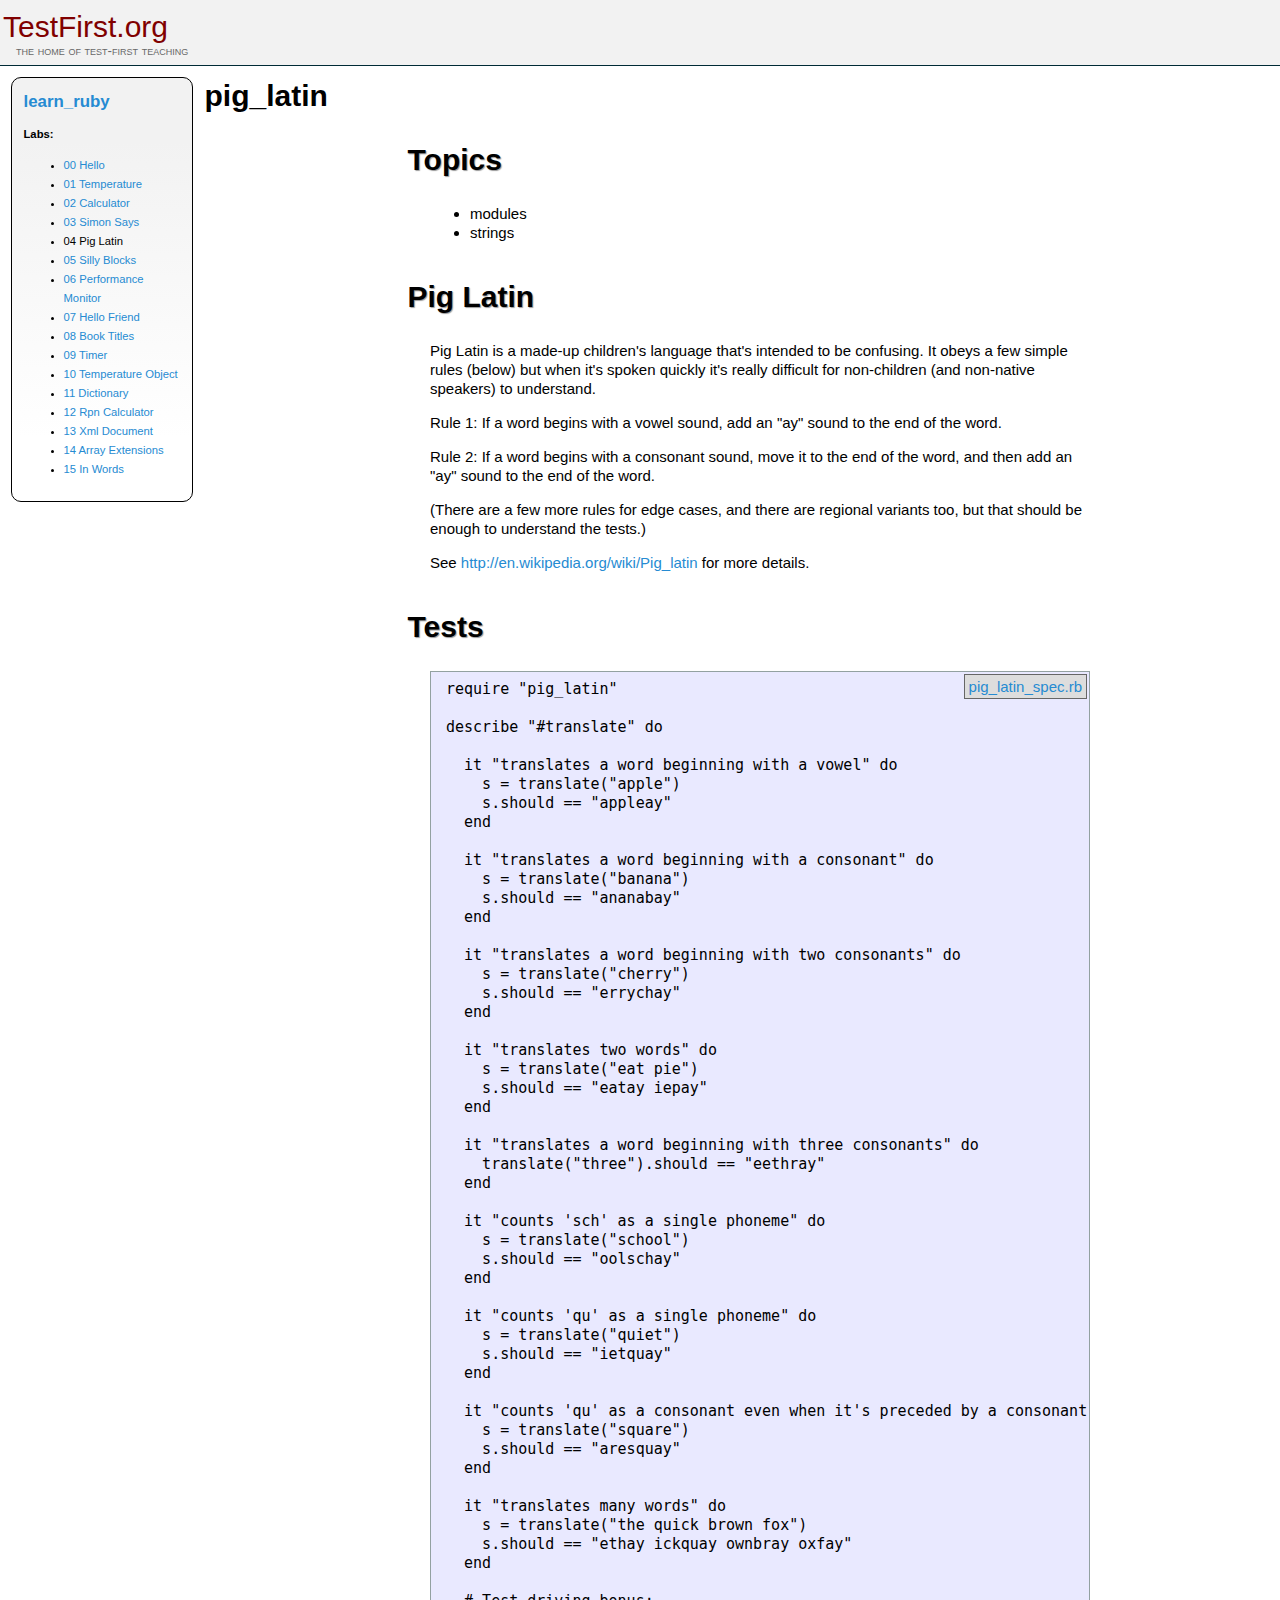
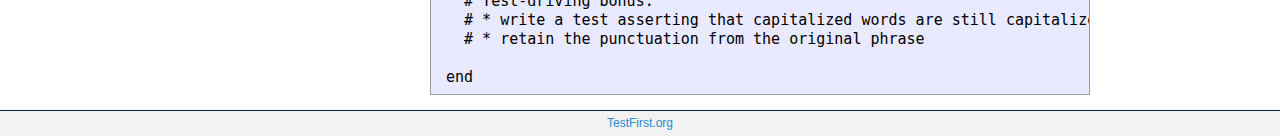
<file: ruby/learn_ruby/04_pig_latin/index.html>
<html>
  <head>
    <title>Test-First Teaching: learn_ruby: pig_latin</title>
    <link href="../assets/style.css" media="screen" rel="stylesheet" type="text/css" />
  </head>
  <body>
    <div class="header">
      <h1><a href="http://testfirst.org">TestFirst.org</a></h1>
      <h2>the home of test-first teaching</h2>
    </div>
    <div class="nav">
      <h2><a href="../index.html">learn_ruby</a></h2>
      <b>Labs:</b>
      <ul>
        <li><a href="../00_hello/index.html">00 Hello</a></li>
        <li><a href="../01_temperature/index.html">01 Temperature</a></li>
        <li><a href="../02_calculator/index.html">02 Calculator</a></li>
        <li><a href="../03_simon_says/index.html">03 Simon Says</a></li>
        <li>04 Pig Latin</li>
        <li><a href="../05_silly_blocks/index.html">05 Silly Blocks</a></li>
        <li><a href="../06_performance_monitor/index.html">06 Performance Monitor</a></li>
        <li><a href="../07_hello_friend/index.html">07 Hello Friend</a></li>
        <li><a href="../08_book_titles/index.html">08 Book Titles</a></li>
        <li><a href="../09_timer/index.html">09 Timer</a></li>
        <li><a href="../10_temperature_object/index.html">10 Temperature Object</a></li>
        <li><a href="../11_dictionary/index.html">11 Dictionary</a></li>
        <li><a href="../12_rpn_calculator/index.html">12 Rpn Calculator</a></li>
        <li><a href="../13_xml_document/index.html">13 Xml Document</a></li>
        <li><a href="../14_array_extensions/index.html">14 Array Extensions</a></li>
        <li><a href="../15_in_words/index.html">15 In Words</a></li>
      </ul>
    </div>
    <h1>pig_latin</h1>
    <div class="content"><div class="rspec_file">  <div class="intro"><h1>Topics</h1>

<ul>
<li>modules</li>
<li>strings</li>
</ul>


<h1>Pig Latin</h1>

<p>Pig Latin is a made-up children's language that's intended to be confusing. It obeys a few simple rules (below) but when it's spoken quickly it's really difficult for non-children (and non-native speakers) to understand.</p>

<p>Rule 1: If a word begins with a vowel sound, add an "ay" sound to the end of the word.</p>

<p>Rule 2: If a word begins with a consonant sound, move it to the end of the word, and then add an "ay" sound to the end of the word.</p>

<p>(There are a few more rules for edge cases, and there are regional variants too, but that should be enough to understand the tests.)</p>

<p>See <a href="http://en.wikipedia.org/wiki/Pig_latin">http://en.wikipedia.org/wiki/Pig_latin</a> for more details.</p>
</div>
  <div class="tests">
    <h1>Tests</h1>
<a class="raw_file" href="pig_latin_spec.rb">pig_latin_spec.rb</a>
    <pre>
require &quot;pig_latin&quot;

describe &quot;#translate&quot; do

  it &quot;translates a word beginning with a vowel&quot; do
    s = translate(&quot;apple&quot;)
    s.should == &quot;appleay&quot;
  end

  it &quot;translates a word beginning with a consonant&quot; do
    s = translate(&quot;banana&quot;)
    s.should == &quot;ananabay&quot;
  end

  it &quot;translates a word beginning with two consonants&quot; do
    s = translate(&quot;cherry&quot;)
    s.should == &quot;errychay&quot;
  end

  it &quot;translates two words&quot; do
    s = translate(&quot;eat pie&quot;)
    s.should == &quot;eatay iepay&quot;
  end

  it &quot;translates a word beginning with three consonants&quot; do
    translate(&quot;three&quot;).should == &quot;eethray&quot;
  end

  it &quot;counts 'sch' as a single phoneme&quot; do
    s = translate(&quot;school&quot;)
    s.should == &quot;oolschay&quot;
  end

  it &quot;counts 'qu' as a single phoneme&quot; do
    s = translate(&quot;quiet&quot;)
    s.should == &quot;ietquay&quot;
  end

  it &quot;counts 'qu' as a consonant even when it's preceded by a consonant&quot; do
    s = translate(&quot;square&quot;)
    s.should == &quot;aresquay&quot;
  end

  it &quot;translates many words&quot; do
    s = translate(&quot;the quick brown fox&quot;)
    s.should == &quot;ethay ickquay ownbray oxfay&quot;
  end

  # Test-driving bonus:
  # * write a test asserting that capitalized words are still capitalized (but with a different initial capital letter, of course)
  # * retain the punctuation from the original phrase

end</pre>
  </div>
</div>
</div>
    <div class="footer"><a href="http://testfirst.org">TestFirst.org</a></div>
  </body>
</html>
</file>
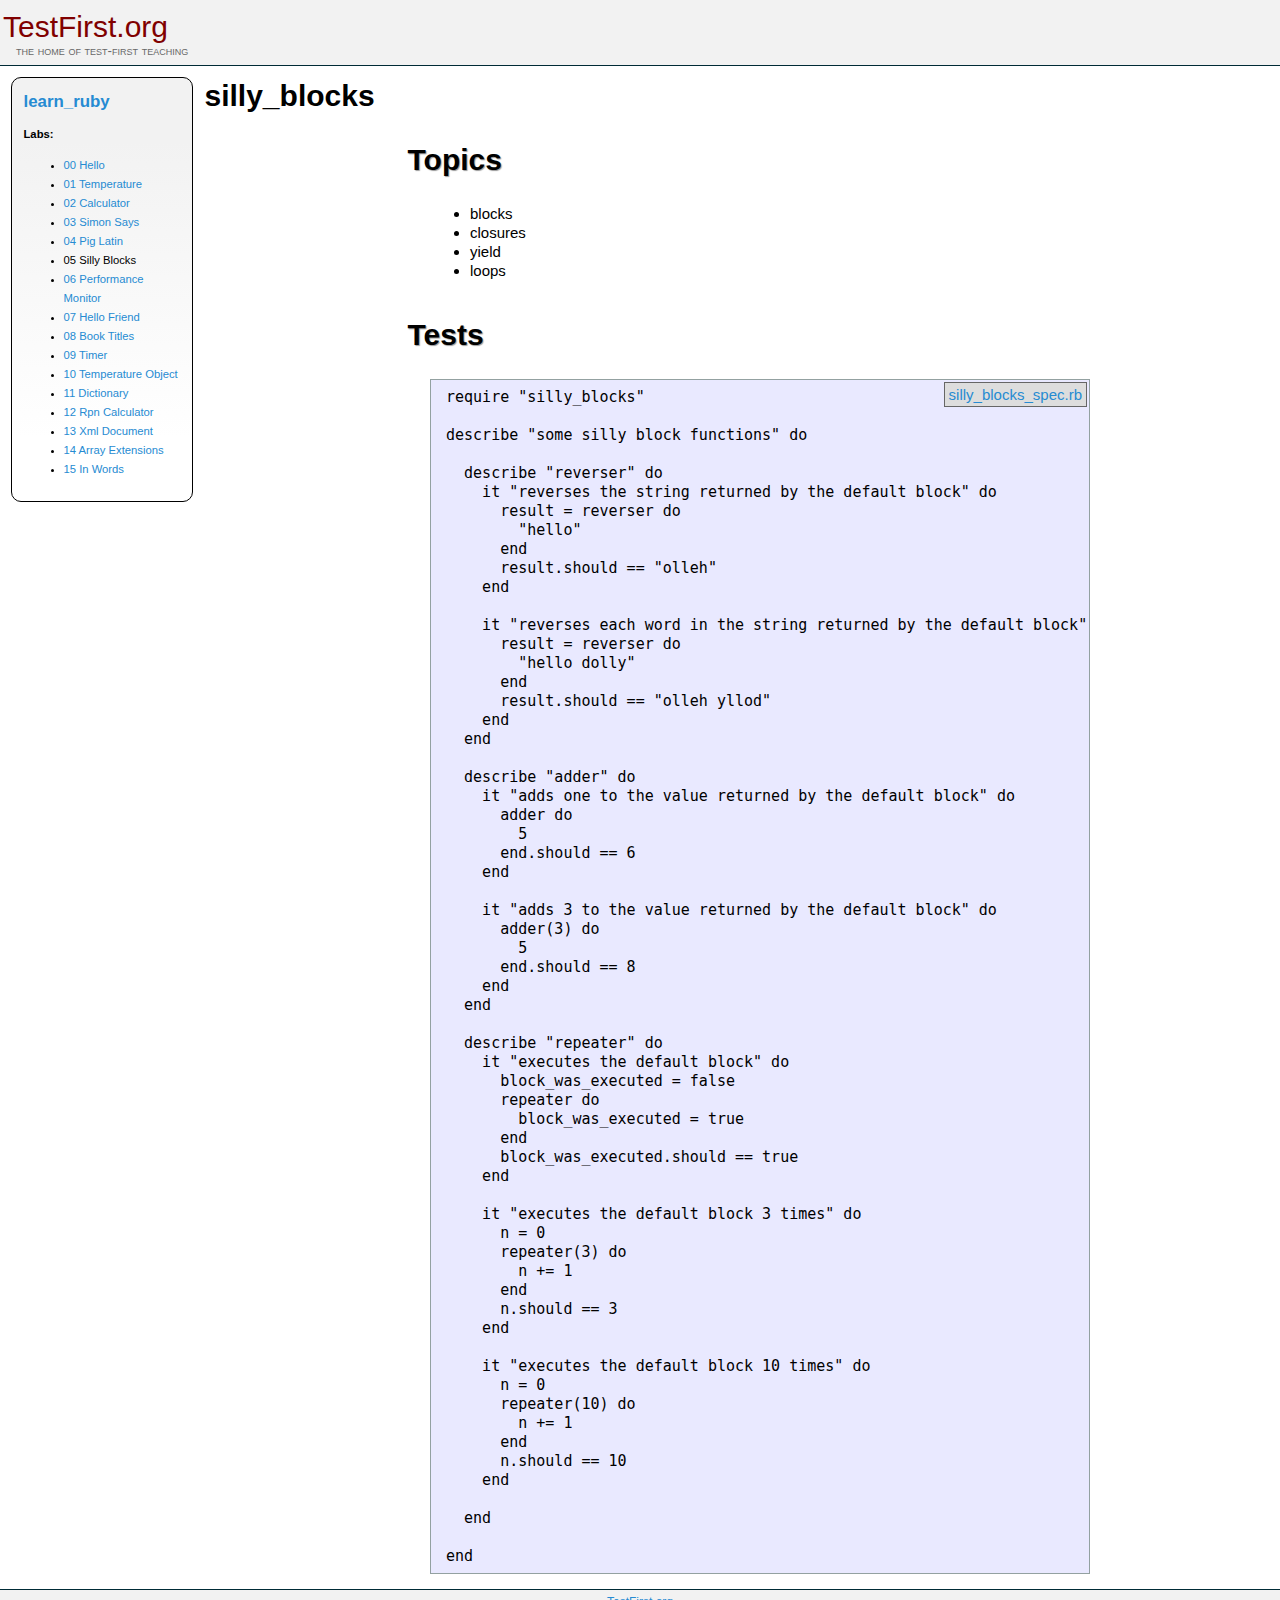
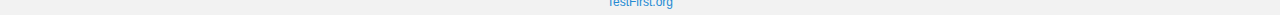
<file: ruby/learn_ruby/05_silly_blocks/index.html>
<html>
  <head>
    <title>Test-First Teaching: learn_ruby: silly_blocks</title>
    <link href="../assets/style.css" media="screen" rel="stylesheet" type="text/css" />
  </head>
  <body>
    <div class="header">
      <h1><a href="http://testfirst.org">TestFirst.org</a></h1>
      <h2>the home of test-first teaching</h2>
    </div>
    <div class="nav">
      <h2><a href="../index.html">learn_ruby</a></h2>
      <b>Labs:</b>
      <ul>
        <li><a href="../00_hello/index.html">00 Hello</a></li>
        <li><a href="../01_temperature/index.html">01 Temperature</a></li>
        <li><a href="../02_calculator/index.html">02 Calculator</a></li>
        <li><a href="../03_simon_says/index.html">03 Simon Says</a></li>
        <li><a href="../04_pig_latin/index.html">04 Pig Latin</a></li>
        <li>05 Silly Blocks</li>
        <li><a href="../06_performance_monitor/index.html">06 Performance Monitor</a></li>
        <li><a href="../07_hello_friend/index.html">07 Hello Friend</a></li>
        <li><a href="../08_book_titles/index.html">08 Book Titles</a></li>
        <li><a href="../09_timer/index.html">09 Timer</a></li>
        <li><a href="../10_temperature_object/index.html">10 Temperature Object</a></li>
        <li><a href="../11_dictionary/index.html">11 Dictionary</a></li>
        <li><a href="../12_rpn_calculator/index.html">12 Rpn Calculator</a></li>
        <li><a href="../13_xml_document/index.html">13 Xml Document</a></li>
        <li><a href="../14_array_extensions/index.html">14 Array Extensions</a></li>
        <li><a href="../15_in_words/index.html">15 In Words</a></li>
      </ul>
    </div>
    <h1>silly_blocks</h1>
    <div class="content"><div class="rspec_file">  <div class="intro"><h1>Topics</h1>

<ul>
<li>blocks</li>
<li>closures</li>
<li>yield</li>
<li>loops</li>
</ul>

</div>
  <div class="tests">
    <h1>Tests</h1>
<a class="raw_file" href="silly_blocks_spec.rb">silly_blocks_spec.rb</a>
    <pre>
require &quot;silly_blocks&quot;

describe &quot;some silly block functions&quot; do

  describe &quot;reverser&quot; do
    it &quot;reverses the string returned by the default block&quot; do
      result = reverser do
        &quot;hello&quot;
      end
      result.should == &quot;olleh&quot;
    end

    it &quot;reverses each word in the string returned by the default block&quot; do
      result = reverser do
        &quot;hello dolly&quot;
      end
      result.should == &quot;olleh yllod&quot;
    end
  end

  describe &quot;adder&quot; do
    it &quot;adds one to the value returned by the default block&quot; do
      adder do
        5
      end.should == 6
    end

    it &quot;adds 3 to the value returned by the default block&quot; do
      adder(3) do
        5
      end.should == 8
    end
  end

  describe &quot;repeater&quot; do
    it &quot;executes the default block&quot; do
      block_was_executed = false
      repeater do
        block_was_executed = true
      end
      block_was_executed.should == true
    end

    it &quot;executes the default block 3 times&quot; do
      n = 0
      repeater(3) do
        n += 1
      end
      n.should == 3
    end

    it &quot;executes the default block 10 times&quot; do
      n = 0
      repeater(10) do
        n += 1
      end
      n.should == 10
    end

  end

end</pre>
  </div>
</div>
</div>
    <div class="footer"><a href="http://testfirst.org">TestFirst.org</a></div>
  </body>
</html>
</file>
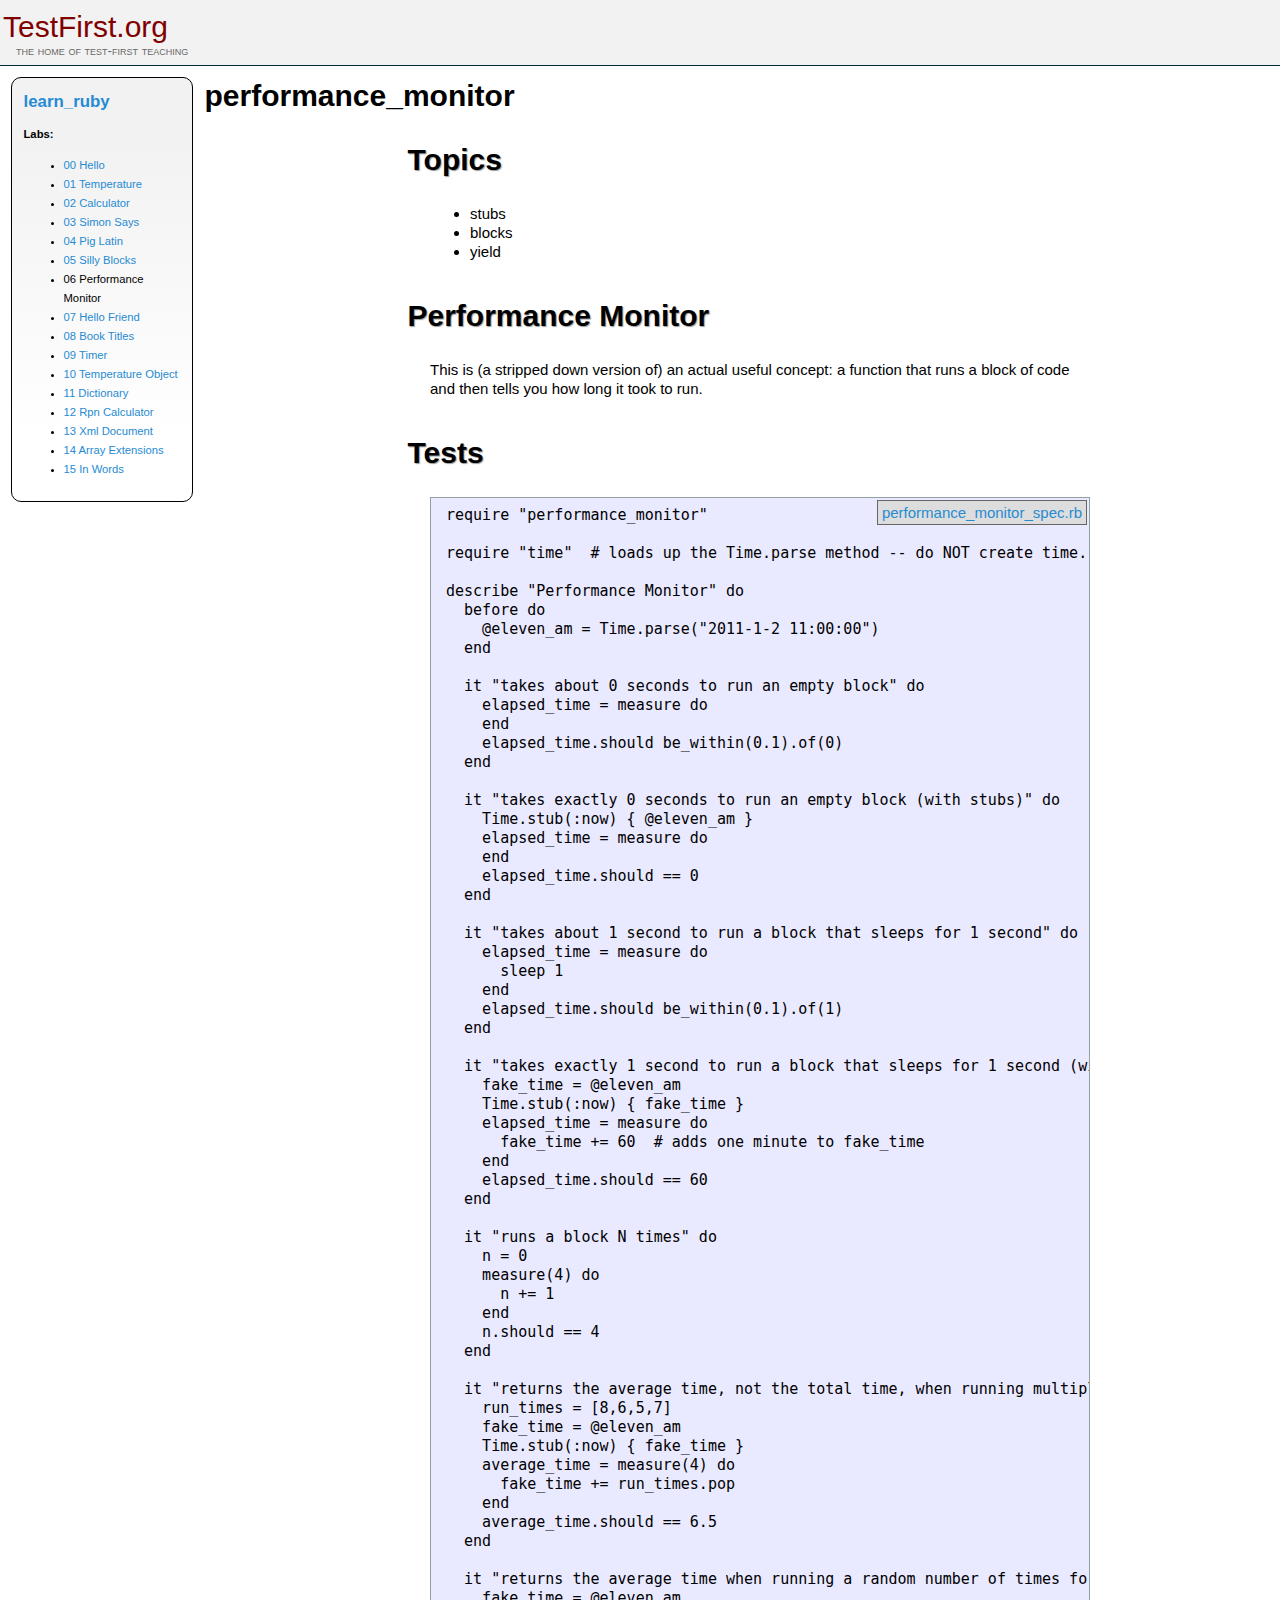
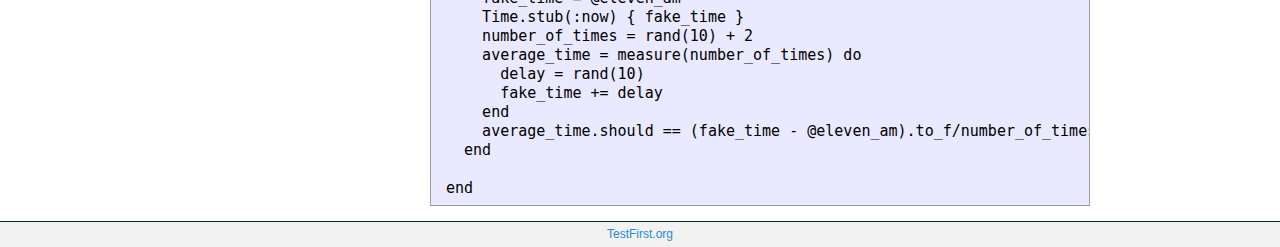
<file: ruby/learn_ruby/06_performance_monitor/index.html>
<html>
  <head>
    <title>Test-First Teaching: learn_ruby: performance_monitor</title>
    <link href="../assets/style.css" media="screen" rel="stylesheet" type="text/css" />
  </head>
  <body>
    <div class="header">
      <h1><a href="http://testfirst.org">TestFirst.org</a></h1>
      <h2>the home of test-first teaching</h2>
    </div>
    <div class="nav">
      <h2><a href="../index.html">learn_ruby</a></h2>
      <b>Labs:</b>
      <ul>
        <li><a href="../00_hello/index.html">00 Hello</a></li>
        <li><a href="../01_temperature/index.html">01 Temperature</a></li>
        <li><a href="../02_calculator/index.html">02 Calculator</a></li>
        <li><a href="../03_simon_says/index.html">03 Simon Says</a></li>
        <li><a href="../04_pig_latin/index.html">04 Pig Latin</a></li>
        <li><a href="../05_silly_blocks/index.html">05 Silly Blocks</a></li>
        <li>06 Performance Monitor</li>
        <li><a href="../07_hello_friend/index.html">07 Hello Friend</a></li>
        <li><a href="../08_book_titles/index.html">08 Book Titles</a></li>
        <li><a href="../09_timer/index.html">09 Timer</a></li>
        <li><a href="../10_temperature_object/index.html">10 Temperature Object</a></li>
        <li><a href="../11_dictionary/index.html">11 Dictionary</a></li>
        <li><a href="../12_rpn_calculator/index.html">12 Rpn Calculator</a></li>
        <li><a href="../13_xml_document/index.html">13 Xml Document</a></li>
        <li><a href="../14_array_extensions/index.html">14 Array Extensions</a></li>
        <li><a href="../15_in_words/index.html">15 In Words</a></li>
      </ul>
    </div>
    <h1>performance_monitor</h1>
    <div class="content"><div class="rspec_file">  <div class="intro"><h1>Topics</h1>

<ul>
<li>stubs</li>
<li>blocks</li>
<li>yield</li>
</ul>


<h1>Performance Monitor</h1>

<p>This is (a stripped down version of) an actual useful concept: a function that runs a block of code and then tells you how long it took to run.</p>
</div>
  <div class="tests">
    <h1>Tests</h1>
<a class="raw_file" href="performance_monitor_spec.rb">performance_monitor_spec.rb</a>
    <pre>
require &quot;performance_monitor&quot;

require &quot;time&quot;  # loads up the Time.parse method -- do NOT create time.rb!

describe &quot;Performance Monitor&quot; do
  before do
    @eleven_am = Time.parse(&quot;2011-1-2 11:00:00&quot;)
  end

  it &quot;takes about 0 seconds to run an empty block&quot; do
    elapsed_time = measure do
    end
    elapsed_time.should be_within(0.1).of(0)
  end

  it &quot;takes exactly 0 seconds to run an empty block (with stubs)&quot; do
    Time.stub(:now) { @eleven_am }
    elapsed_time = measure do
    end
    elapsed_time.should == 0
  end

  it &quot;takes about 1 second to run a block that sleeps for 1 second&quot; do
    elapsed_time = measure do
      sleep 1
    end
    elapsed_time.should be_within(0.1).of(1)
  end

  it &quot;takes exactly 1 second to run a block that sleeps for 1 second (with stubs)&quot; do
    fake_time = @eleven_am
    Time.stub(:now) { fake_time }
    elapsed_time = measure do
      fake_time += 60  # adds one minute to fake_time
    end
    elapsed_time.should == 60
  end

  it &quot;runs a block N times&quot; do
    n = 0
    measure(4) do
      n += 1
    end
    n.should == 4
  end

  it &quot;returns the average time, not the total time, when running multiple times&quot; do
    run_times = [8,6,5,7]
    fake_time = @eleven_am
    Time.stub(:now) { fake_time }
    average_time = measure(4) do
      fake_time += run_times.pop
    end
    average_time.should == 6.5
  end

  it &quot;returns the average time when running a random number of times for random lengths of time&quot; do
    fake_time = @eleven_am
    Time.stub(:now) { fake_time }
    number_of_times = rand(10) + 2
    average_time = measure(number_of_times) do
      delay = rand(10)
      fake_time += delay
    end
    average_time.should == (fake_time - @eleven_am).to_f/number_of_times
  end

end</pre>
  </div>
</div>
</div>
    <div class="footer"><a href="http://testfirst.org">TestFirst.org</a></div>
  </body>
</html>
</file>
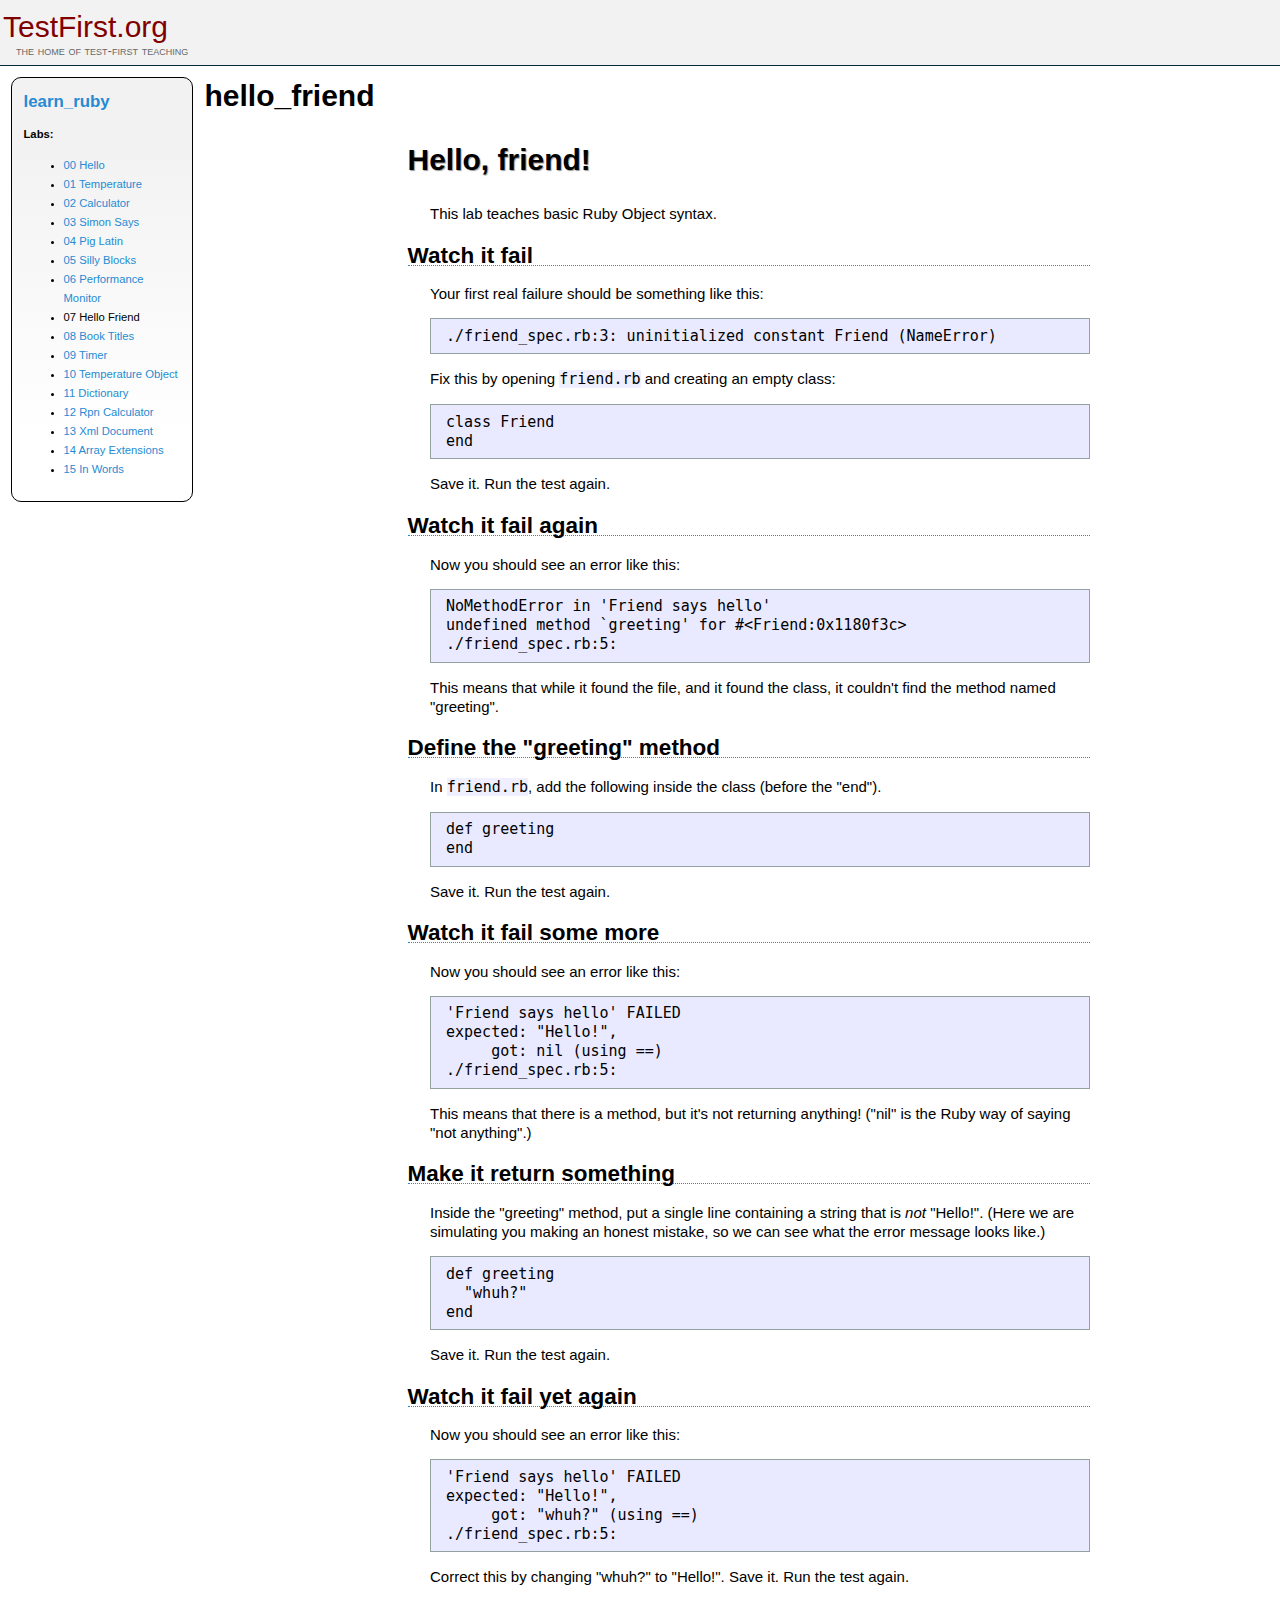
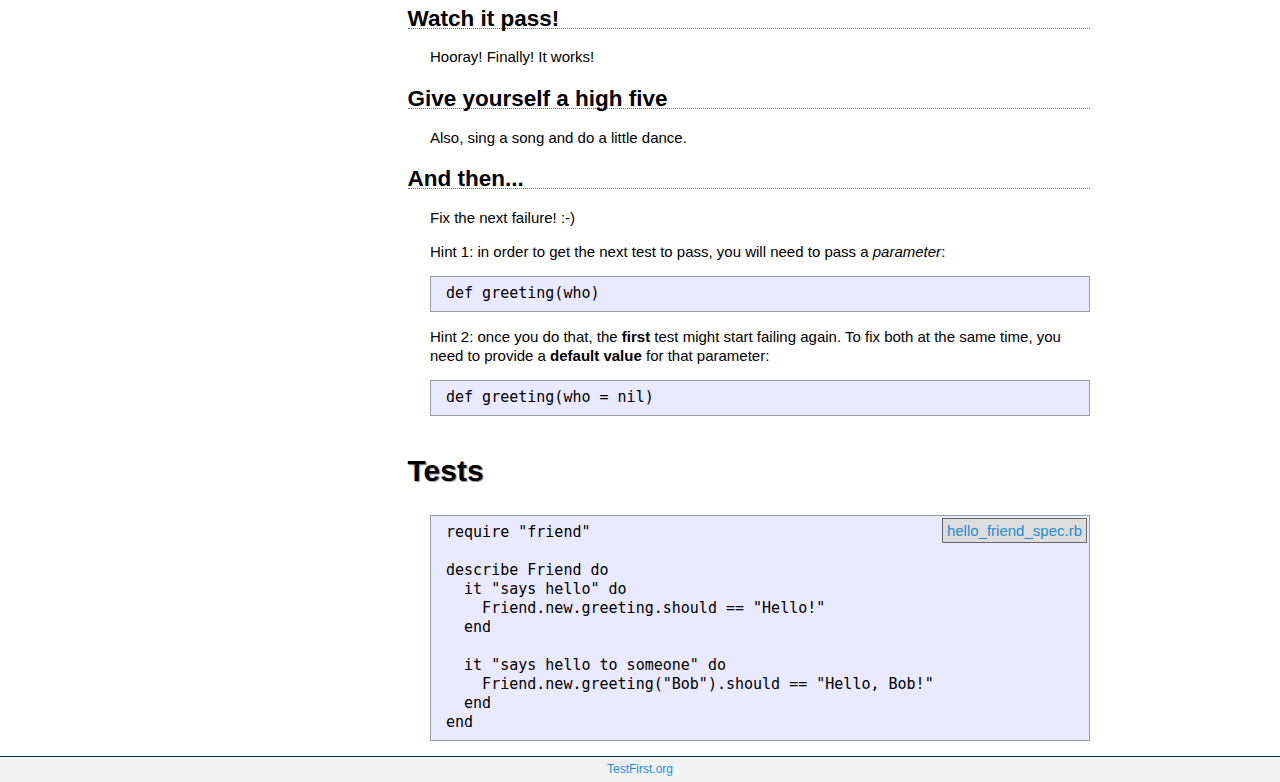
<file: ruby/learn_ruby/07_hello_friend/index.html>
<html>
  <head>
    <title>Test-First Teaching: learn_ruby: hello_friend</title>
    <link href="../assets/style.css" media="screen" rel="stylesheet" type="text/css" />
  </head>
  <body>
    <div class="header">
      <h1><a href="http://testfirst.org">TestFirst.org</a></h1>
      <h2>the home of test-first teaching</h2>
    </div>
    <div class="nav">
      <h2><a href="../index.html">learn_ruby</a></h2>
      <b>Labs:</b>
      <ul>
        <li><a href="../00_hello/index.html">00 Hello</a></li>
        <li><a href="../01_temperature/index.html">01 Temperature</a></li>
        <li><a href="../02_calculator/index.html">02 Calculator</a></li>
        <li><a href="../03_simon_says/index.html">03 Simon Says</a></li>
        <li><a href="../04_pig_latin/index.html">04 Pig Latin</a></li>
        <li><a href="../05_silly_blocks/index.html">05 Silly Blocks</a></li>
        <li><a href="../06_performance_monitor/index.html">06 Performance Monitor</a></li>
        <li>07 Hello Friend</li>
        <li><a href="../08_book_titles/index.html">08 Book Titles</a></li>
        <li><a href="../09_timer/index.html">09 Timer</a></li>
        <li><a href="../10_temperature_object/index.html">10 Temperature Object</a></li>
        <li><a href="../11_dictionary/index.html">11 Dictionary</a></li>
        <li><a href="../12_rpn_calculator/index.html">12 Rpn Calculator</a></li>
        <li><a href="../13_xml_document/index.html">13 Xml Document</a></li>
        <li><a href="../14_array_extensions/index.html">14 Array Extensions</a></li>
        <li><a href="../15_in_words/index.html">15 In Words</a></li>
      </ul>
    </div>
    <h1>hello_friend</h1>
    <div class="content"><div class="rspec_file">  <div class="intro"><h1>Hello, friend!</h1>

<p>This lab teaches basic Ruby Object syntax.</p>

<h2>Watch it fail</h2>

<p>Your first real failure should be something like this:</p>

<pre><code>./friend_spec.rb:3: uninitialized constant Friend (NameError)
</code></pre>

<p>Fix this by opening <code>friend.rb</code> and creating an empty class:</p>

<pre><code>class Friend
end
</code></pre>

<p>Save it. Run the test again.</p>

<h2>Watch it fail again</h2>

<p>Now you should see an error like this:</p>

<pre><code>NoMethodError in 'Friend says hello'
undefined method `greeting' for #&lt;Friend:0x1180f3c&gt;
./friend_spec.rb:5:
</code></pre>

<p>This means that while it found the file, and it found the class, it couldn't find the method named "greeting".</p>

<h2>Define the "greeting" method</h2>

<p>In <code>friend.rb</code>, add the following inside the class (before the "end").</p>

<pre><code>def greeting
end
</code></pre>

<p>Save it. Run the test again.</p>

<h2>Watch it fail some more</h2>

<p>Now you should see an error like this:</p>

<pre><code>'Friend says hello' FAILED
expected: "Hello!",
     got: nil (using ==)
./friend_spec.rb:5:
</code></pre>

<p>This means that there is a method, but it's not returning anything! ("nil" is the Ruby way of saying "not anything".)</p>

<h2>Make it return something</h2>

<p>Inside the "greeting" method, put a single line containing a string that is <em>not</em> "Hello!". (Here we are simulating you making an honest mistake, so we can see what the error message looks like.)</p>

<pre><code>def greeting
  "whuh?"
end
</code></pre>

<p>Save it. Run the test again.</p>

<h2>Watch it fail yet again</h2>

<p>Now you should see an error like this:</p>

<pre><code>'Friend says hello' FAILED
expected: "Hello!",
     got: "whuh?" (using ==)
./friend_spec.rb:5:
</code></pre>

<p>Correct this by changing "whuh?" to "Hello!". Save it. Run the test again.</p>

<h2>Watch it pass!</h2>

<p>Hooray! Finally! It works!</p>

<h2>Give yourself a high five</h2>

<p>Also, sing a song and do a little dance.</p>

<h2>And then...</h2>

<p>Fix the next failure! :-)</p>

<p>Hint 1: in order to get the next test to pass, you will need to pass a <em>parameter</em>:</p>

<pre><code>def greeting(who)
</code></pre>

<p>Hint 2: once you do that, the <strong>first</strong> test might start failing again. To fix both at the same time, you need to provide a <strong>default value</strong> for that parameter:</p>

<pre><code>def greeting(who = nil)
</code></pre>
</div>
  <div class="tests">
    <h1>Tests</h1>
<a class="raw_file" href="hello_friend_spec.rb">hello_friend_spec.rb</a>
    <pre>
require &quot;friend&quot;

describe Friend do
  it &quot;says hello&quot; do
    Friend.new.greeting.should == &quot;Hello!&quot;
  end

  it &quot;says hello to someone&quot; do
    Friend.new.greeting(&quot;Bob&quot;).should == &quot;Hello, Bob!&quot;
  end
end</pre>
  </div>
</div>
</div>
    <div class="footer"><a href="http://testfirst.org">TestFirst.org</a></div>
  </body>
</html>
</file>
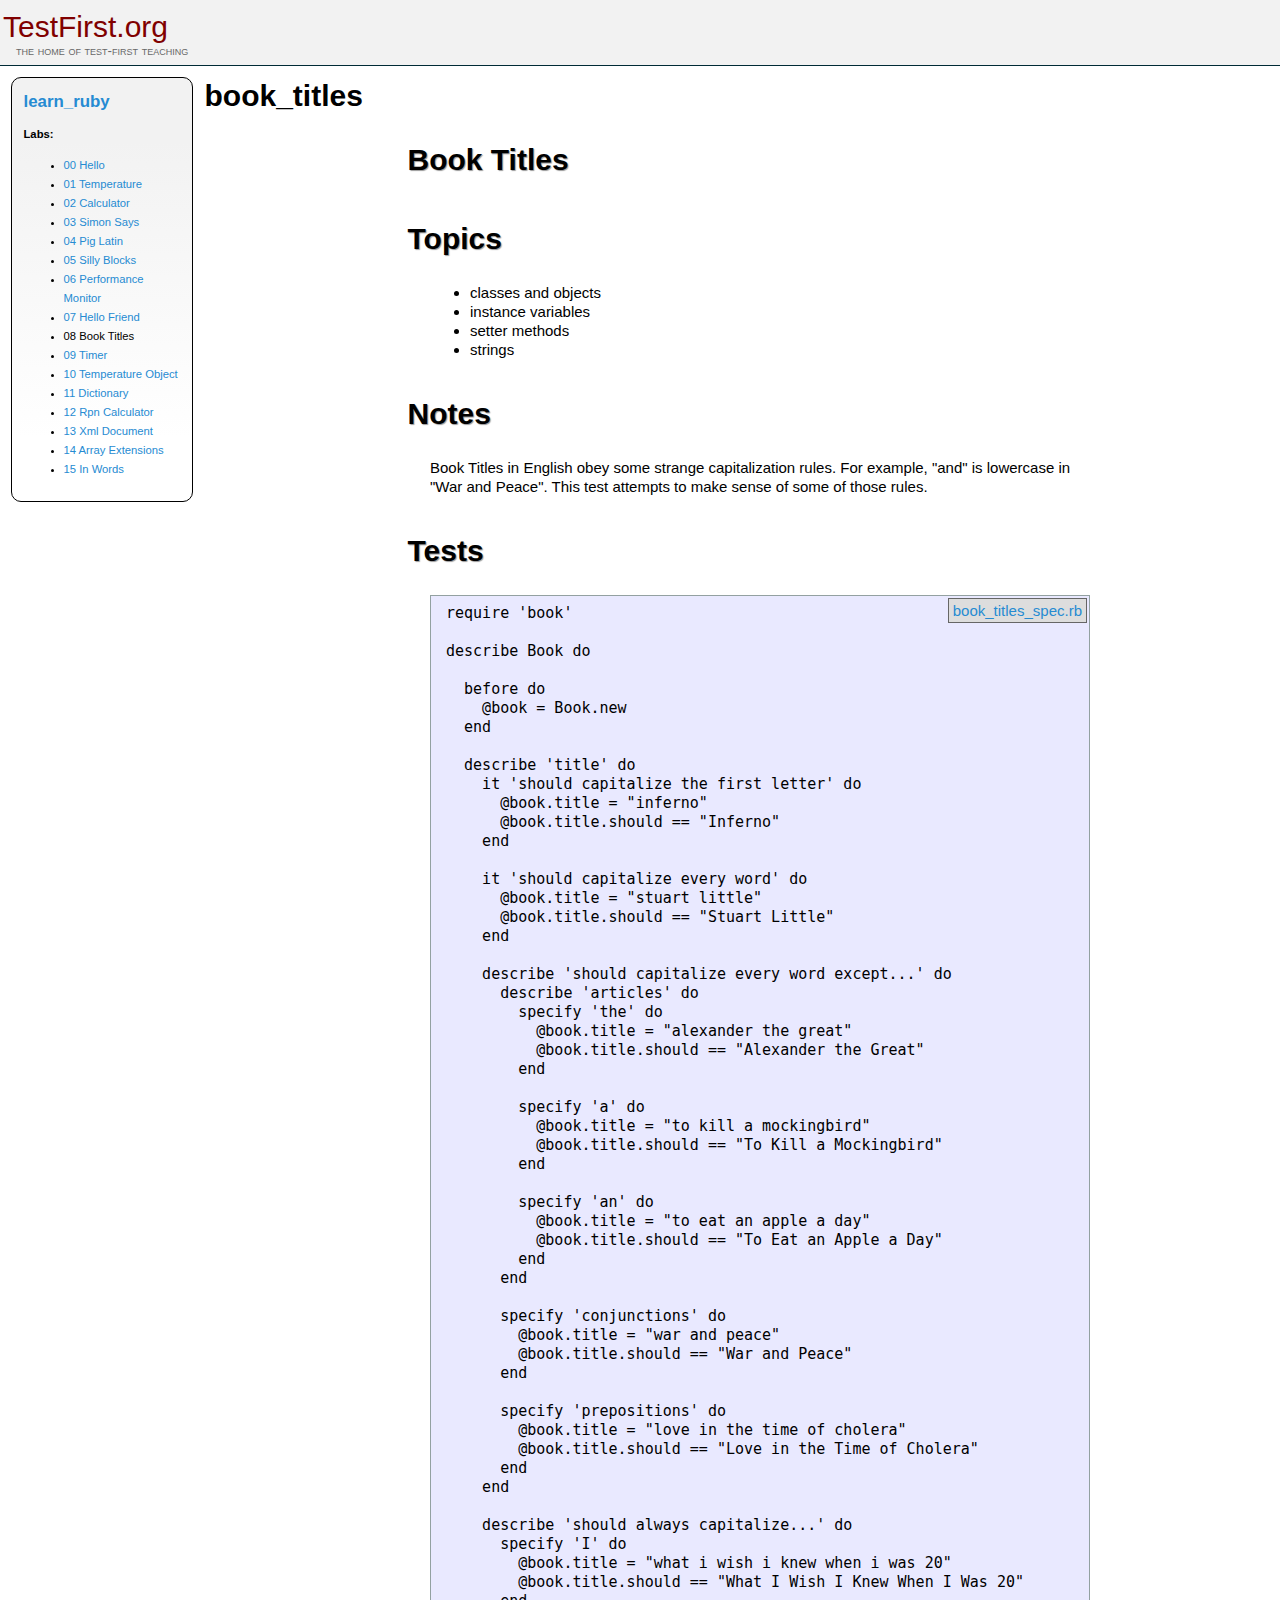
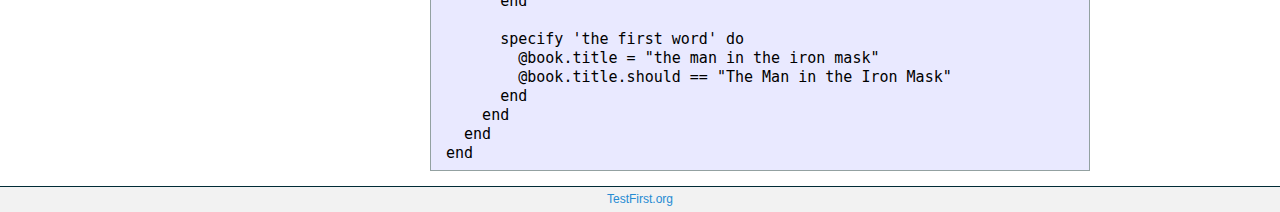
<file: ruby/learn_ruby/08_book_titles/index.html>
<html>
  <head>
    <title>Test-First Teaching: learn_ruby: book_titles</title>
    <link href="../assets/style.css" media="screen" rel="stylesheet" type="text/css" />
  </head>
  <body>
    <div class="header">
      <h1><a href="http://testfirst.org">TestFirst.org</a></h1>
      <h2>the home of test-first teaching</h2>
    </div>
    <div class="nav">
      <h2><a href="../index.html">learn_ruby</a></h2>
      <b>Labs:</b>
      <ul>
        <li><a href="../00_hello/index.html">00 Hello</a></li>
        <li><a href="../01_temperature/index.html">01 Temperature</a></li>
        <li><a href="../02_calculator/index.html">02 Calculator</a></li>
        <li><a href="../03_simon_says/index.html">03 Simon Says</a></li>
        <li><a href="../04_pig_latin/index.html">04 Pig Latin</a></li>
        <li><a href="../05_silly_blocks/index.html">05 Silly Blocks</a></li>
        <li><a href="../06_performance_monitor/index.html">06 Performance Monitor</a></li>
        <li><a href="../07_hello_friend/index.html">07 Hello Friend</a></li>
        <li>08 Book Titles</li>
        <li><a href="../09_timer/index.html">09 Timer</a></li>
        <li><a href="../10_temperature_object/index.html">10 Temperature Object</a></li>
        <li><a href="../11_dictionary/index.html">11 Dictionary</a></li>
        <li><a href="../12_rpn_calculator/index.html">12 Rpn Calculator</a></li>
        <li><a href="../13_xml_document/index.html">13 Xml Document</a></li>
        <li><a href="../14_array_extensions/index.html">14 Array Extensions</a></li>
        <li><a href="../15_in_words/index.html">15 In Words</a></li>
      </ul>
    </div>
    <h1>book_titles</h1>
    <div class="content"><div class="rspec_file">  <div class="intro"><h1>Book Titles</h1>

<h1>Topics</h1>

<ul>
<li>classes and objects</li>
<li>instance variables</li>
<li>setter methods</li>
<li>strings</li>
</ul>


<h1>Notes</h1>

<p>Book Titles in English obey some strange capitalization rules. For example, "and" is lowercase in "War and Peace". This test attempts to make sense of some of those rules.</p>
</div>
  <div class="tests">
    <h1>Tests</h1>
<a class="raw_file" href="book_titles_spec.rb">book_titles_spec.rb</a>
    <pre>
require 'book'

describe Book do

  before do
    @book = Book.new
  end

  describe 'title' do
    it 'should capitalize the first letter' do
      @book.title = &quot;inferno&quot;
      @book.title.should == &quot;Inferno&quot;
    end

    it 'should capitalize every word' do
      @book.title = &quot;stuart little&quot;
      @book.title.should == &quot;Stuart Little&quot;
    end

    describe 'should capitalize every word except...' do
      describe 'articles' do
        specify 'the' do
          @book.title = &quot;alexander the great&quot;
          @book.title.should == &quot;Alexander the Great&quot;
        end

        specify 'a' do
          @book.title = &quot;to kill a mockingbird&quot;
          @book.title.should == &quot;To Kill a Mockingbird&quot;
        end

        specify 'an' do
          @book.title = &quot;to eat an apple a day&quot;
          @book.title.should == &quot;To Eat an Apple a Day&quot;
        end
      end

      specify 'conjunctions' do
        @book.title = &quot;war and peace&quot;
        @book.title.should == &quot;War and Peace&quot;
      end

      specify 'prepositions' do
        @book.title = &quot;love in the time of cholera&quot;
        @book.title.should == &quot;Love in the Time of Cholera&quot;
      end
    end

    describe 'should always capitalize...' do
      specify 'I' do
        @book.title = &quot;what i wish i knew when i was 20&quot;
        @book.title.should == &quot;What I Wish I Knew When I Was 20&quot;
      end

      specify 'the first word' do
        @book.title = &quot;the man in the iron mask&quot;
        @book.title.should == &quot;The Man in the Iron Mask&quot;
      end
    end
  end
end</pre>
  </div>
</div>
</div>
    <div class="footer"><a href="http://testfirst.org">TestFirst.org</a></div>
  </body>
</html>
</file>
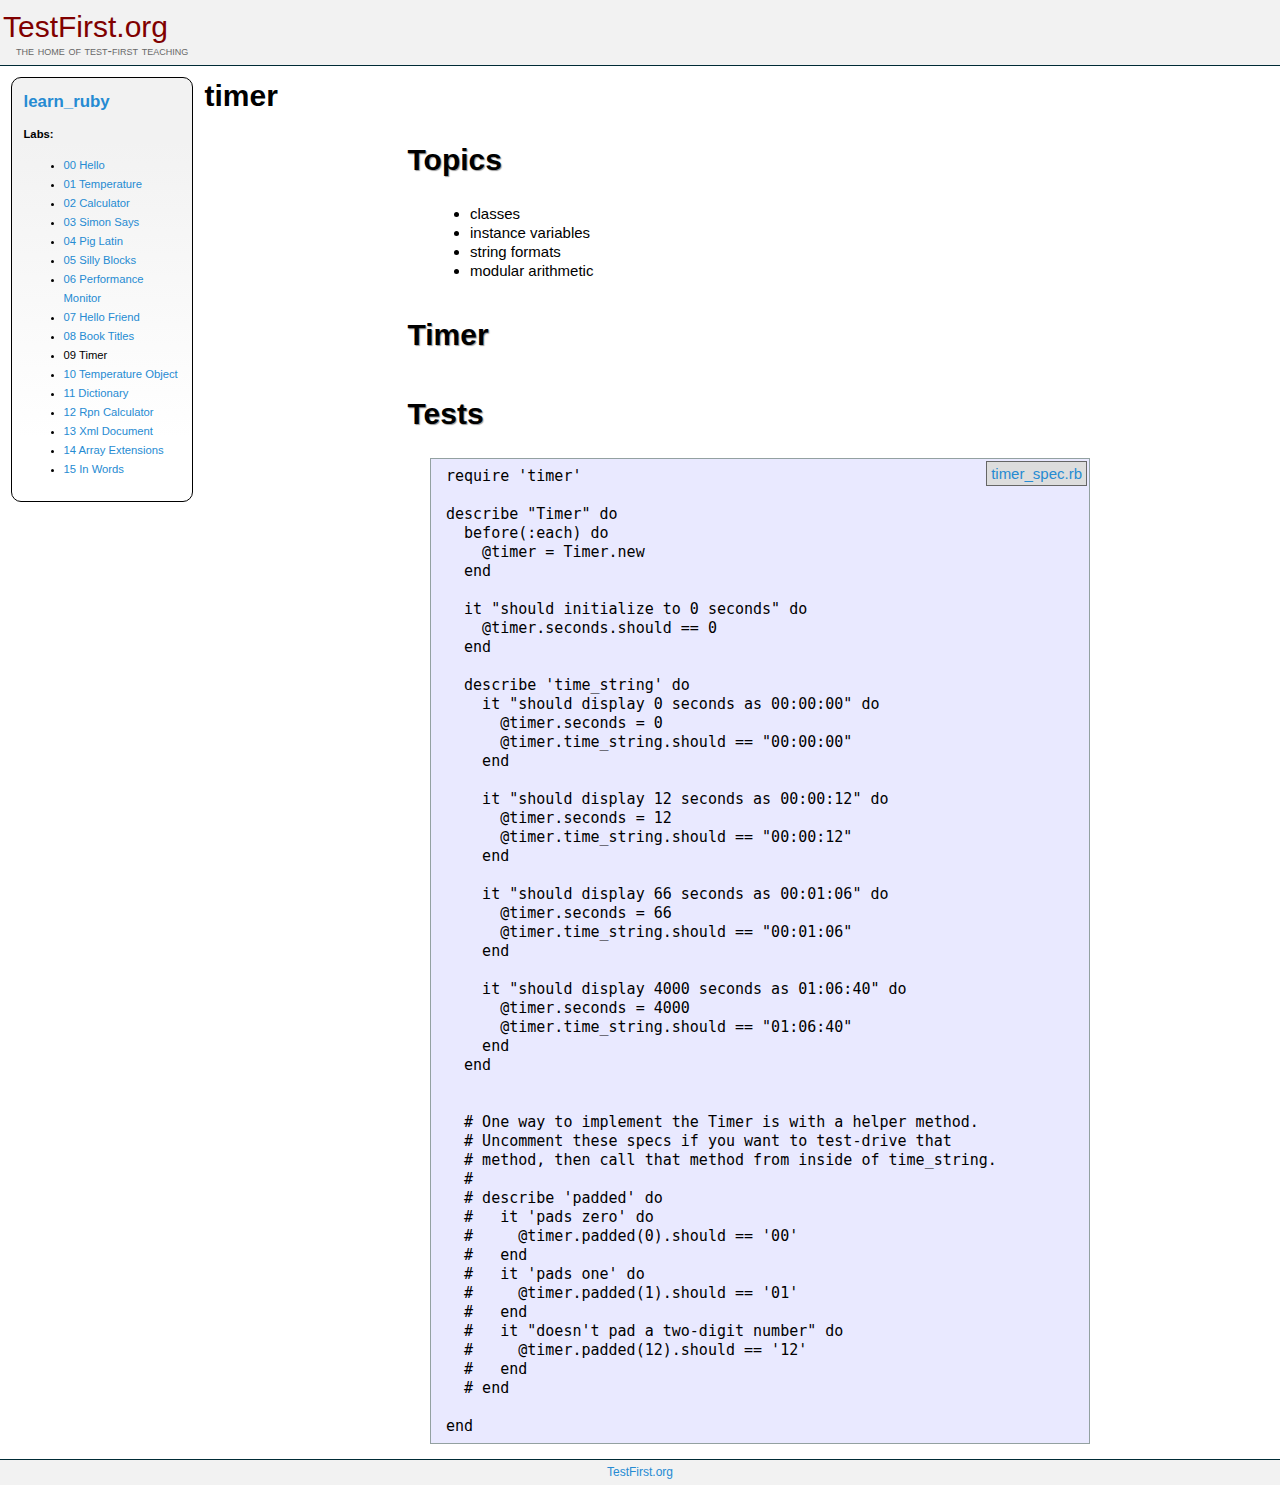
<file: ruby/learn_ruby/09_timer/index.html>
<html>
  <head>
    <title>Test-First Teaching: learn_ruby: timer</title>
    <link href="../assets/style.css" media="screen" rel="stylesheet" type="text/css" />
  </head>
  <body>
    <div class="header">
      <h1><a href="http://testfirst.org">TestFirst.org</a></h1>
      <h2>the home of test-first teaching</h2>
    </div>
    <div class="nav">
      <h2><a href="../index.html">learn_ruby</a></h2>
      <b>Labs:</b>
      <ul>
        <li><a href="../00_hello/index.html">00 Hello</a></li>
        <li><a href="../01_temperature/index.html">01 Temperature</a></li>
        <li><a href="../02_calculator/index.html">02 Calculator</a></li>
        <li><a href="../03_simon_says/index.html">03 Simon Says</a></li>
        <li><a href="../04_pig_latin/index.html">04 Pig Latin</a></li>
        <li><a href="../05_silly_blocks/index.html">05 Silly Blocks</a></li>
        <li><a href="../06_performance_monitor/index.html">06 Performance Monitor</a></li>
        <li><a href="../07_hello_friend/index.html">07 Hello Friend</a></li>
        <li><a href="../08_book_titles/index.html">08 Book Titles</a></li>
        <li>09 Timer</li>
        <li><a href="../10_temperature_object/index.html">10 Temperature Object</a></li>
        <li><a href="../11_dictionary/index.html">11 Dictionary</a></li>
        <li><a href="../12_rpn_calculator/index.html">12 Rpn Calculator</a></li>
        <li><a href="../13_xml_document/index.html">13 Xml Document</a></li>
        <li><a href="../14_array_extensions/index.html">14 Array Extensions</a></li>
        <li><a href="../15_in_words/index.html">15 In Words</a></li>
      </ul>
    </div>
    <h1>timer</h1>
    <div class="content"><div class="rspec_file">  <div class="intro"><h1>Topics</h1>

<ul>
<li>classes</li>
<li>instance variables</li>
<li>string formats</li>
<li>modular arithmetic</li>
</ul>


<h1>Timer</h1>
</div>
  <div class="tests">
    <h1>Tests</h1>
<a class="raw_file" href="timer_spec.rb">timer_spec.rb</a>
    <pre>
require 'timer'

describe &quot;Timer&quot; do
  before(:each) do
    @timer = Timer.new
  end

  it &quot;should initialize to 0 seconds&quot; do
    @timer.seconds.should == 0
  end

  describe 'time_string' do
    it &quot;should display 0 seconds as 00:00:00&quot; do
      @timer.seconds = 0
      @timer.time_string.should == &quot;00:00:00&quot;
    end

    it &quot;should display 12 seconds as 00:00:12&quot; do
      @timer.seconds = 12
      @timer.time_string.should == &quot;00:00:12&quot;
    end

    it &quot;should display 66 seconds as 00:01:06&quot; do
      @timer.seconds = 66
      @timer.time_string.should == &quot;00:01:06&quot;
    end

    it &quot;should display 4000 seconds as 01:06:40&quot; do
      @timer.seconds = 4000
      @timer.time_string.should == &quot;01:06:40&quot;
    end
  end


  # One way to implement the Timer is with a helper method.
  # Uncomment these specs if you want to test-drive that
  # method, then call that method from inside of time_string.
  #
  # describe 'padded' do
  #   it 'pads zero' do
  #     @timer.padded(0).should == '00'
  #   end
  #   it 'pads one' do
  #     @timer.padded(1).should == '01'
  #   end
  #   it &quot;doesn't pad a two-digit number&quot; do
  #     @timer.padded(12).should == '12'
  #   end
  # end

end</pre>
  </div>
</div>
</div>
    <div class="footer"><a href="http://testfirst.org">TestFirst.org</a></div>
  </body>
</html>
</file>
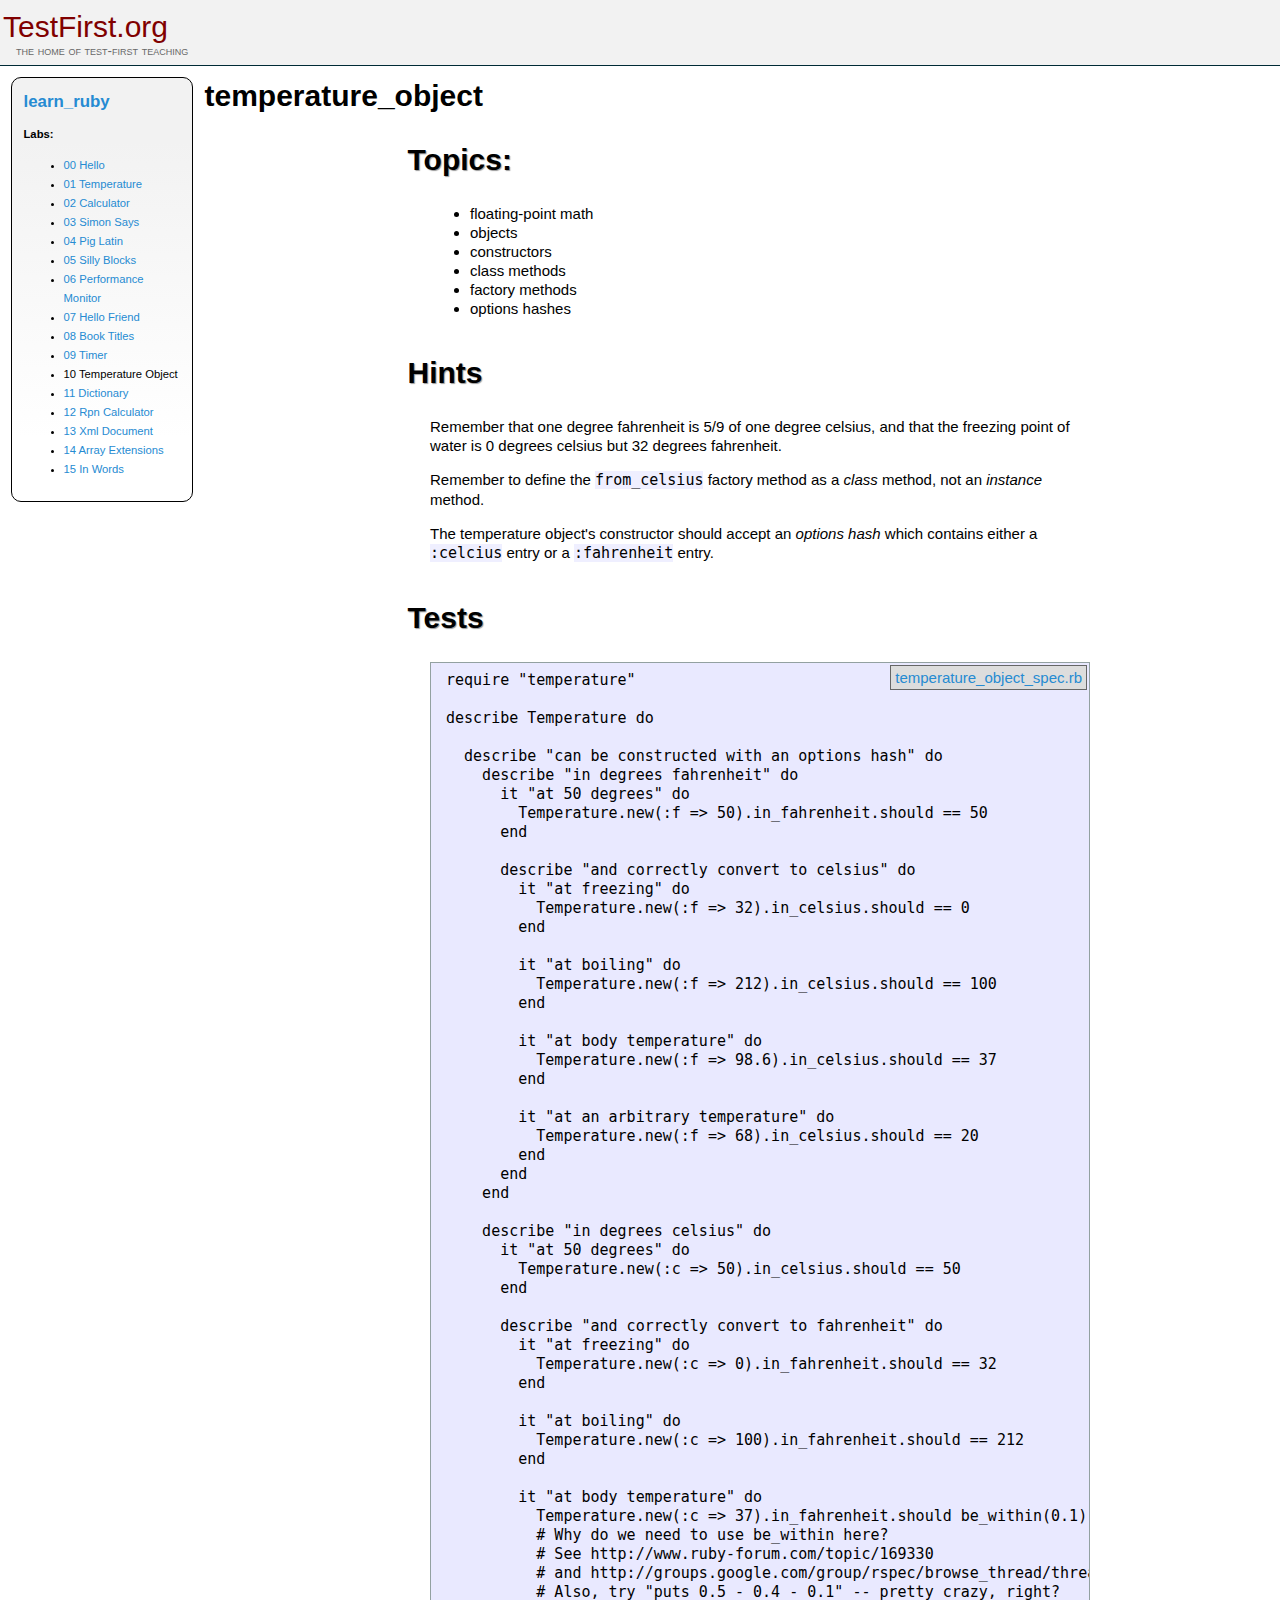
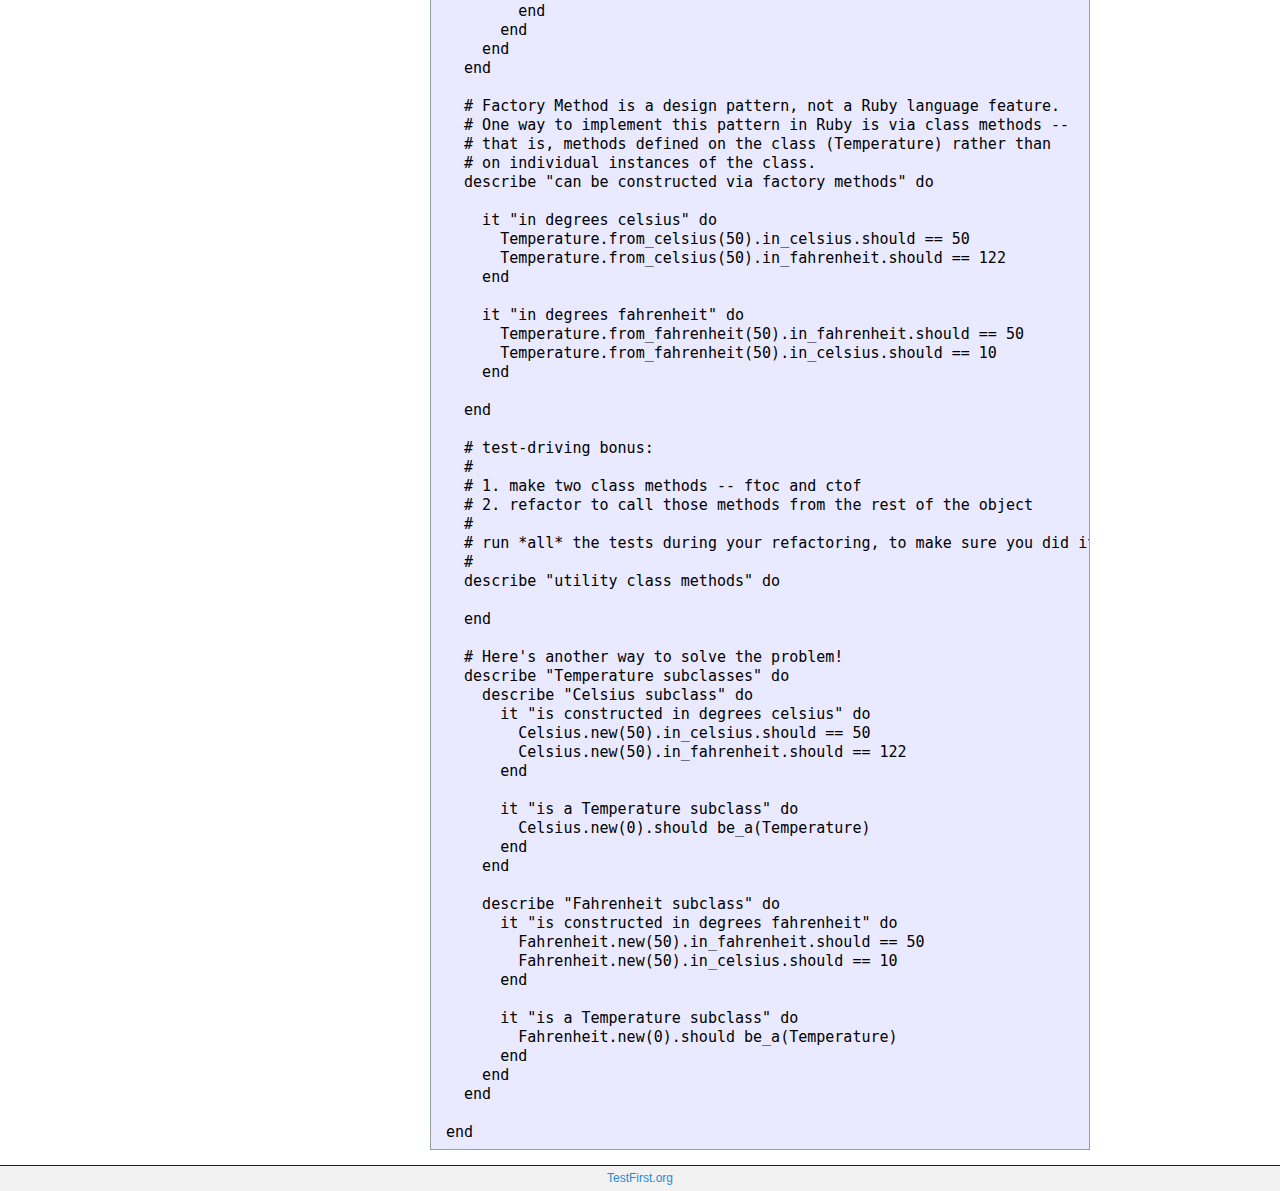
<file: ruby/learn_ruby/10_temperature_object/index.html>
<html>
  <head>
    <title>Test-First Teaching: learn_ruby: temperature_object</title>
    <link href="../assets/style.css" media="screen" rel="stylesheet" type="text/css" />
  </head>
  <body>
    <div class="header">
      <h1><a href="http://testfirst.org">TestFirst.org</a></h1>
      <h2>the home of test-first teaching</h2>
    </div>
    <div class="nav">
      <h2><a href="../index.html">learn_ruby</a></h2>
      <b>Labs:</b>
      <ul>
        <li><a href="../00_hello/index.html">00 Hello</a></li>
        <li><a href="../01_temperature/index.html">01 Temperature</a></li>
        <li><a href="../02_calculator/index.html">02 Calculator</a></li>
        <li><a href="../03_simon_says/index.html">03 Simon Says</a></li>
        <li><a href="../04_pig_latin/index.html">04 Pig Latin</a></li>
        <li><a href="../05_silly_blocks/index.html">05 Silly Blocks</a></li>
        <li><a href="../06_performance_monitor/index.html">06 Performance Monitor</a></li>
        <li><a href="../07_hello_friend/index.html">07 Hello Friend</a></li>
        <li><a href="../08_book_titles/index.html">08 Book Titles</a></li>
        <li><a href="../09_timer/index.html">09 Timer</a></li>
        <li>10 Temperature Object</li>
        <li><a href="../11_dictionary/index.html">11 Dictionary</a></li>
        <li><a href="../12_rpn_calculator/index.html">12 Rpn Calculator</a></li>
        <li><a href="../13_xml_document/index.html">13 Xml Document</a></li>
        <li><a href="../14_array_extensions/index.html">14 Array Extensions</a></li>
        <li><a href="../15_in_words/index.html">15 In Words</a></li>
      </ul>
    </div>
    <h1>temperature_object</h1>
    <div class="content"><div class="rspec_file">  <div class="intro"><h1>Topics:</h1>

<ul>
<li>floating-point math</li>
<li>objects</li>
<li>constructors</li>
<li>class methods</li>
<li>factory methods</li>
<li>options hashes</li>
</ul>


<h1>Hints</h1>

<p>Remember that one degree fahrenheit is 5/9 of one degree celsius, and that the freezing point of water is 0 degrees celsius but 32 degrees fahrenheit.</p>

<p>Remember to define the <code>from_celsius</code> factory method as a <em>class</em> method, not an <em>instance</em> method.</p>

<p>The temperature object's constructor should accept an <em>options hash</em> which contains either a <code>:celcius</code> entry or a <code>:fahrenheit</code> entry.</p>
</div>
  <div class="tests">
    <h1>Tests</h1>
<a class="raw_file" href="temperature_object_spec.rb">temperature_object_spec.rb</a>
    <pre>
require &quot;temperature&quot;

describe Temperature do

  describe &quot;can be constructed with an options hash&quot; do
    describe &quot;in degrees fahrenheit&quot; do
      it &quot;at 50 degrees&quot; do
        Temperature.new(:f =&gt; 50).in_fahrenheit.should == 50
      end

      describe &quot;and correctly convert to celsius&quot; do
        it &quot;at freezing&quot; do
          Temperature.new(:f =&gt; 32).in_celsius.should == 0
        end

        it &quot;at boiling&quot; do
          Temperature.new(:f =&gt; 212).in_celsius.should == 100
        end

        it &quot;at body temperature&quot; do
          Temperature.new(:f =&gt; 98.6).in_celsius.should == 37
        end

        it &quot;at an arbitrary temperature&quot; do
          Temperature.new(:f =&gt; 68).in_celsius.should == 20
        end
      end
    end

    describe &quot;in degrees celsius&quot; do
      it &quot;at 50 degrees&quot; do
        Temperature.new(:c =&gt; 50).in_celsius.should == 50
      end

      describe &quot;and correctly convert to fahrenheit&quot; do
        it &quot;at freezing&quot; do
          Temperature.new(:c =&gt; 0).in_fahrenheit.should == 32
        end

        it &quot;at boiling&quot; do
          Temperature.new(:c =&gt; 100).in_fahrenheit.should == 212
        end

        it &quot;at body temperature&quot; do
          Temperature.new(:c =&gt; 37).in_fahrenheit.should be_within(0.1).of(98.6)
          # Why do we need to use be_within here?
          # See http://www.ruby-forum.com/topic/169330
          # and http://groups.google.com/group/rspec/browse_thread/thread/f3ebbe3c313202bb
          # Also, try &quot;puts 0.5 - 0.4 - 0.1&quot; -- pretty crazy, right?
        end
      end
    end
  end

  # Factory Method is a design pattern, not a Ruby language feature.
  # One way to implement this pattern in Ruby is via class methods --
  # that is, methods defined on the class (Temperature) rather than
  # on individual instances of the class.
  describe &quot;can be constructed via factory methods&quot; do

    it &quot;in degrees celsius&quot; do
      Temperature.from_celsius(50).in_celsius.should == 50
      Temperature.from_celsius(50).in_fahrenheit.should == 122
    end

    it &quot;in degrees fahrenheit&quot; do
      Temperature.from_fahrenheit(50).in_fahrenheit.should == 50
      Temperature.from_fahrenheit(50).in_celsius.should == 10
    end

  end

  # test-driving bonus:
  #
  # 1. make two class methods -- ftoc and ctof
  # 2. refactor to call those methods from the rest of the object
  #
  # run *all* the tests during your refactoring, to make sure you did it right
  #
  describe &quot;utility class methods&quot; do

  end

  # Here's another way to solve the problem!
  describe &quot;Temperature subclasses&quot; do
    describe &quot;Celsius subclass&quot; do
      it &quot;is constructed in degrees celsius&quot; do
        Celsius.new(50).in_celsius.should == 50
        Celsius.new(50).in_fahrenheit.should == 122
      end

      it &quot;is a Temperature subclass&quot; do
        Celsius.new(0).should be_a(Temperature)
      end
    end

    describe &quot;Fahrenheit subclass&quot; do
      it &quot;is constructed in degrees fahrenheit&quot; do
        Fahrenheit.new(50).in_fahrenheit.should == 50
        Fahrenheit.new(50).in_celsius.should == 10
      end

      it &quot;is a Temperature subclass&quot; do
        Fahrenheit.new(0).should be_a(Temperature)
      end
    end
  end

end</pre>
  </div>
</div>
</div>
    <div class="footer"><a href="http://testfirst.org">TestFirst.org</a></div>
  </body>
</html>
</file>
<file: google_homepage/css/style.css>
body{
  font-family: sans-serif;
  font-size: small;
}

a{
  text-decoration: none;
  color: #222;
}

a:hover{
  text-decoration: underline;
}

#photo {
  border-radius: 100%;
  -moz-border-radius: 100%;
  -webkit-border-radius: 100%;
}

#nav{
  width: 100%;
  height: 60px;
}

#navbar{
  text-align: right;
  padding-top: 15px;
  padding-right: 20px;
}

#nav a{
  padding-left: 15px;
  display: inline-block;
  vertical-align: middle;
}

#searchbox{
  width: 100%;
  height: 30px;
  border: 10px;
  text-align: center;
}

#logo{
  height: 95px;
  width: 269px;
  padding-top: 112px;
  display: block;
  margin-left: auto;
  margin-right: auto;
  margin-bottom: 20px;
}

#searchform{
  width: 540px;
  height: 30px;
  margin-left: auto;
  margin-right: auto;
  border: 1px solid #ccc;
  margin-bottom: 20px;
}

input{
  width: 500px;
  height: 25px;
  float: left;
  border: 0px;
  margin-top: 10px;
}

#voice{
  height: 19px;
  width: auto;
  margin-left: 2px;
  margin-top: 4px;
}

button{
  width: 150px;
  height: 30px;
  border: 1px solid #ccc;
  margin: 20px;
  border-radius: 2px;
  font-size: 11px;
  font-weight: bold;
}

/* footer */

.footer{
  width: 100%;
  position: fixed;
  bottom: 0px;
  height: 40px;
  background-color: #f2f2f2;
}

#right {
  float: right;
  padding-right: 27px;
}

#left{
  float: left;
}

#right li{
  text-align: right;
  list-style-type: none;
  display: inline-block;
  margin-right: 20px;
}

#left li{
  text-align: right;
  list-style-type: none;
  display: inline-block;
  margin-right: 20px;
}
</file>
<file: ruby/learn_ruby/assets/style.css>
/* Solarized Palette http://ethanschoonover.com/solarized */
/* Font Stacks http://www.artsiteframework.com/guide/fontstacks.php */
body {
  background-color: white;
  font-family: Optima, Candara, "Trebuchet MS", sans-serif;
  margin: 0px;
  font-size: 15px;
  line-height: 19px; }

a, a:visited {
  color: #268bd2; }

a:hover {
  text-decoration: underline; }

a {
  text-decoration: none; }

.content {
  padding: 0 2em 0 18em;
  min-height: 30em;
  min-width: 20em;
  max-width: 44em;
  margin: 1em auto; }
  .content h1, .content h2, .content h3 {
    font-family: "Lucida Sans", "Lucida Grande", "Lucida Sans Unicode", Verdana, sans-serif;
    margin-left: -1em; }
  .content h1 {
    text-shadow: #999 1px 1px 1px;
    padding: .5em .25em;
    margin-top: 1em; }
  .content h2 {
    margin-top: 1em;
    border-bottom: #268bd2 1px dotted; }
  .content pre {
    overflow-x: auto; }

.header, .footer {
  font-size: 80%;
  padding: .25em;
  background-color: #f2f2f2; }

.header {
  border-bottom: 1px solid #002b36;
  text-align: left; }
  .header h1 {
    color: #800000;
    margin: 0 0 -8px 0;
    padding: 0;
    font: 30px/48px Optima, Candara, "Trebuchet MS", sans-serif;
    letter-spacing: 0; }
  .header h2 {
    margin: 0 0 4px 13px;
    padding: 0;
    font: 10pt Optima, Candara, "Trebuchet MS", sans-serif;
    color: #686868;
    letter-spacing: 0;
    font-variant: small-caps; }
  .header a, .header a:visited {
    color: #800000;
    text-decoration: none; }
  .header a:hover {
    color: #37030B;
    text-decoration: none; }

.footer {
  border-top: 1px solid #002b36;
  text-align: center; }

.nav {
  float: left;
  margin: 1em;
  padding: 0 1em 1em;
  width: 14em;
  font-size: 75%; }

.nav {
  background: -webkit-gradient(linear, left bottom, left top, color-stop(0.15, white), color-stop(0.85, #f2f2f2));
  background: -moz-linear-gradient(center bottom, white 15%, #f2f2f2 85%);
  -moz-border-radius: 10px;
  border-radius: 10px;
  border: 1px solid black; }

.rspec_file > .tests {
  position: relative; }
  .rspec_file > .tests a.raw_file {
    float: right;
    position: absolute;
    right: 0;
    padding: 2px 4px;
    margin: 3px;
    border: 1px solid #666;
    background: #ddd; }

pre {
  font-family: "Lucida Sans Typewriter Regular", "lucida console", monaco, "andale mono", "bitstream vera sans mono", consolas, "DejaVu Sans Mono", Courier, "Courier New", monospace;
  background-color: #e9e9ff;
  padding: .5em 1em;
  border: 1px solid #93a1a1; }

code {
  font-family: "Lucida Sans Typewriter Regular", "lucida console", monaco, "andale mono", "bitstream vera sans mono", consolas, "DejaVu Sans Mono", Courier, "Courier New", monospace;
  background-color: #efefff; }

pre > code {
  background-color: #e9e9ff; }

li > p:nth-child(0) {
  margin: 0; }

ul li ul li {
  margin-top: .1em;
  margin-bottom: 1em; }
</file>
